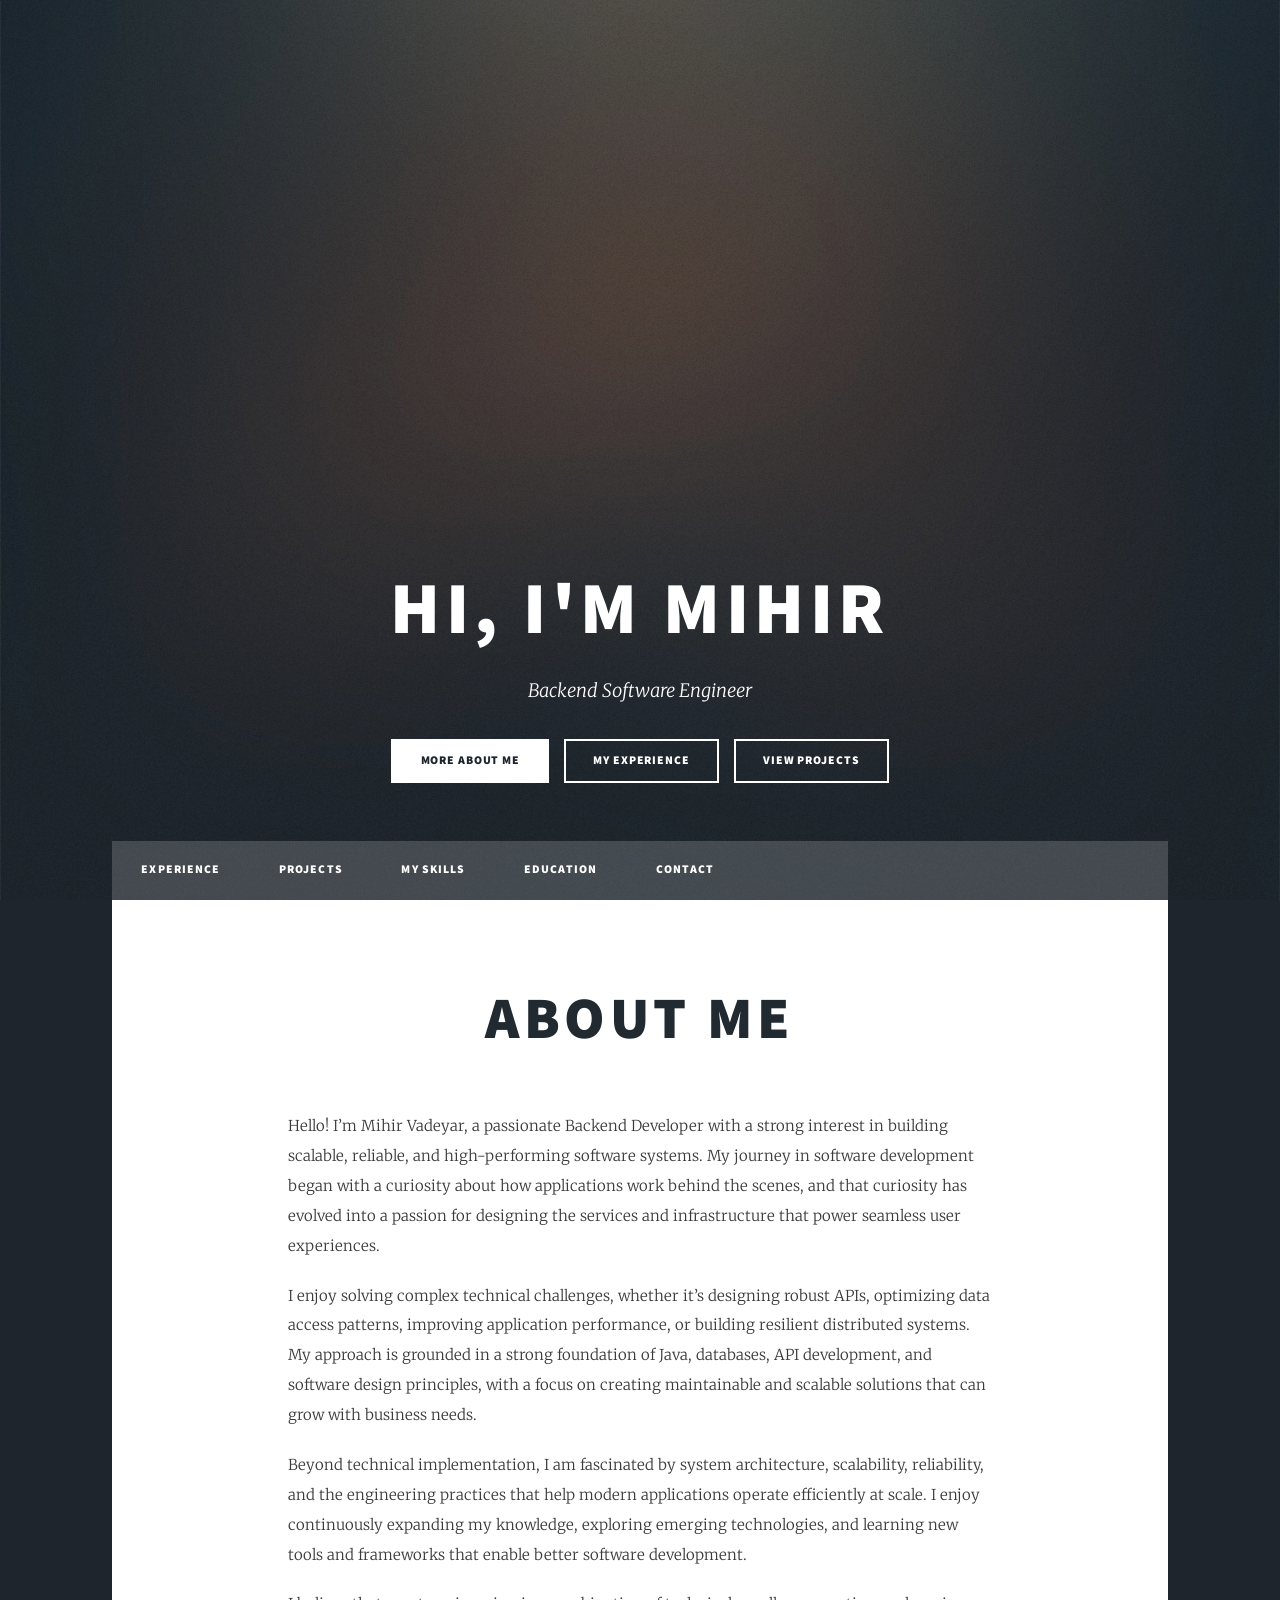
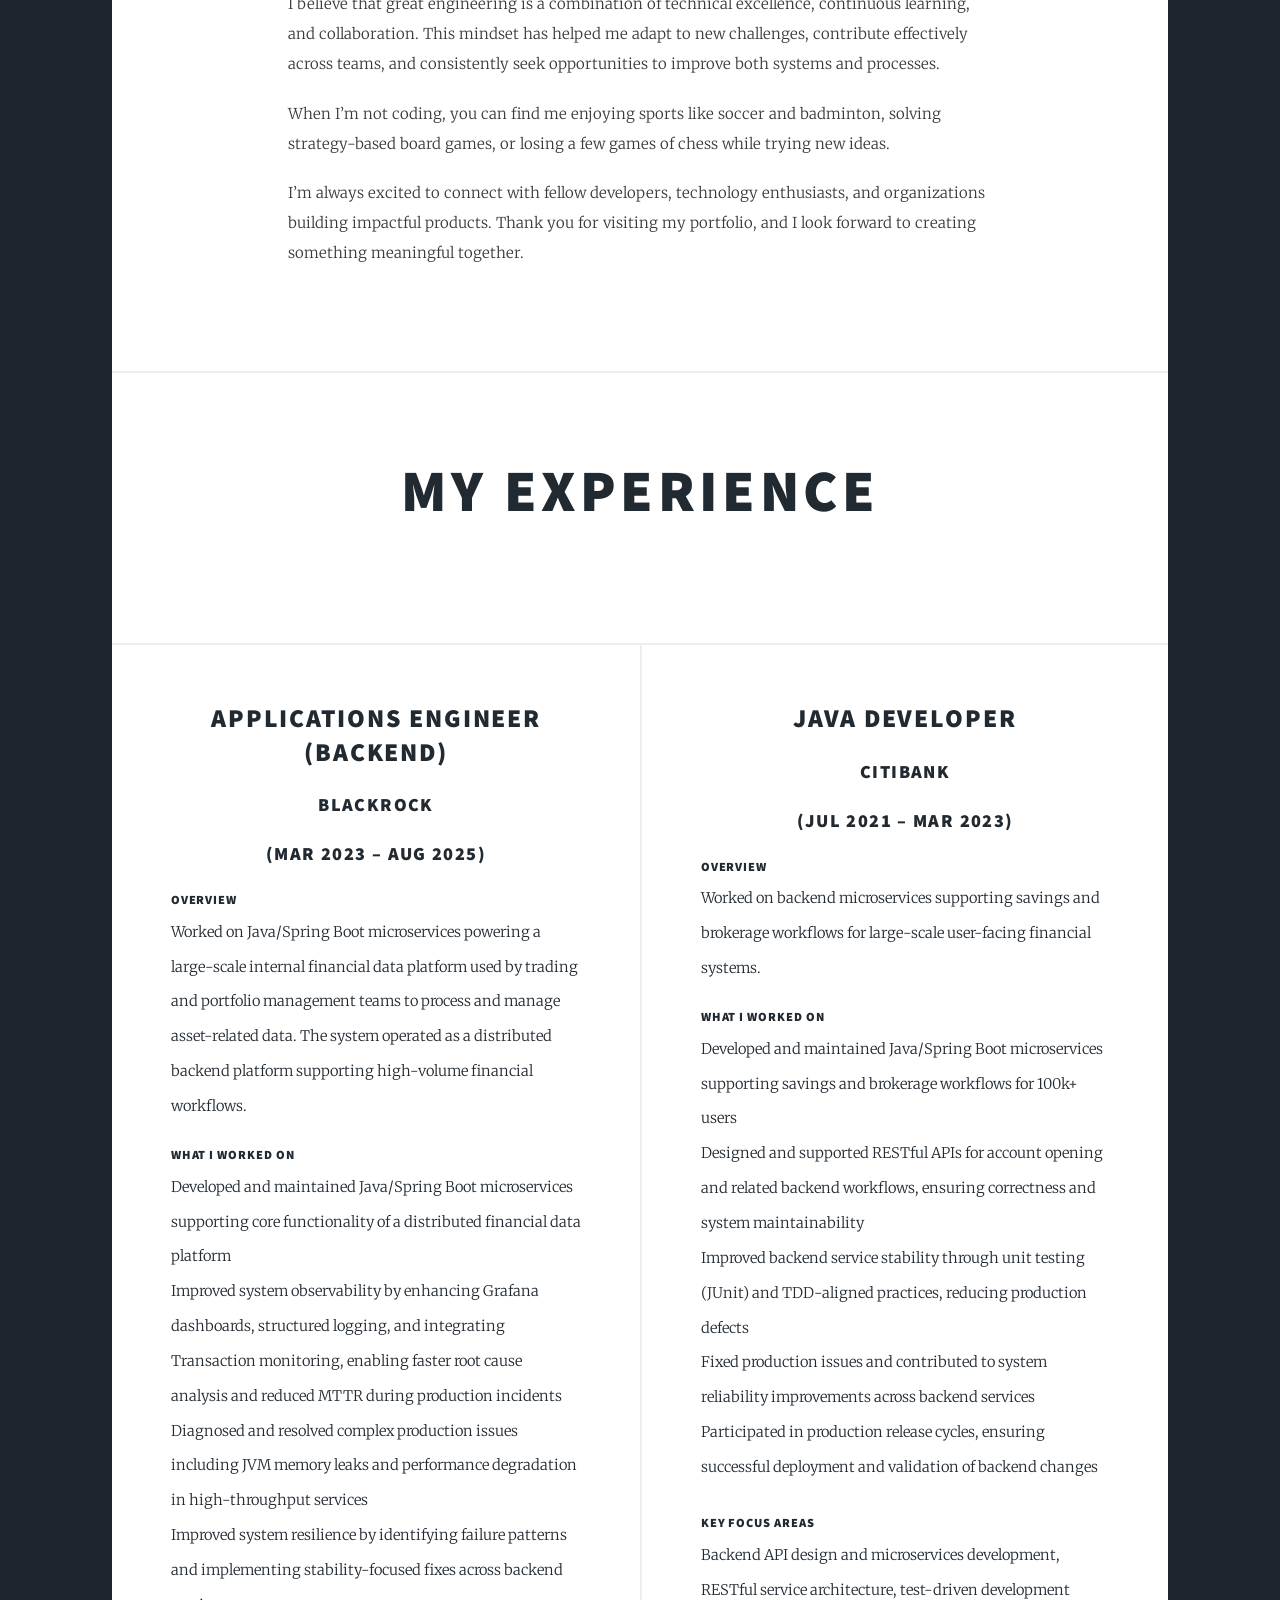
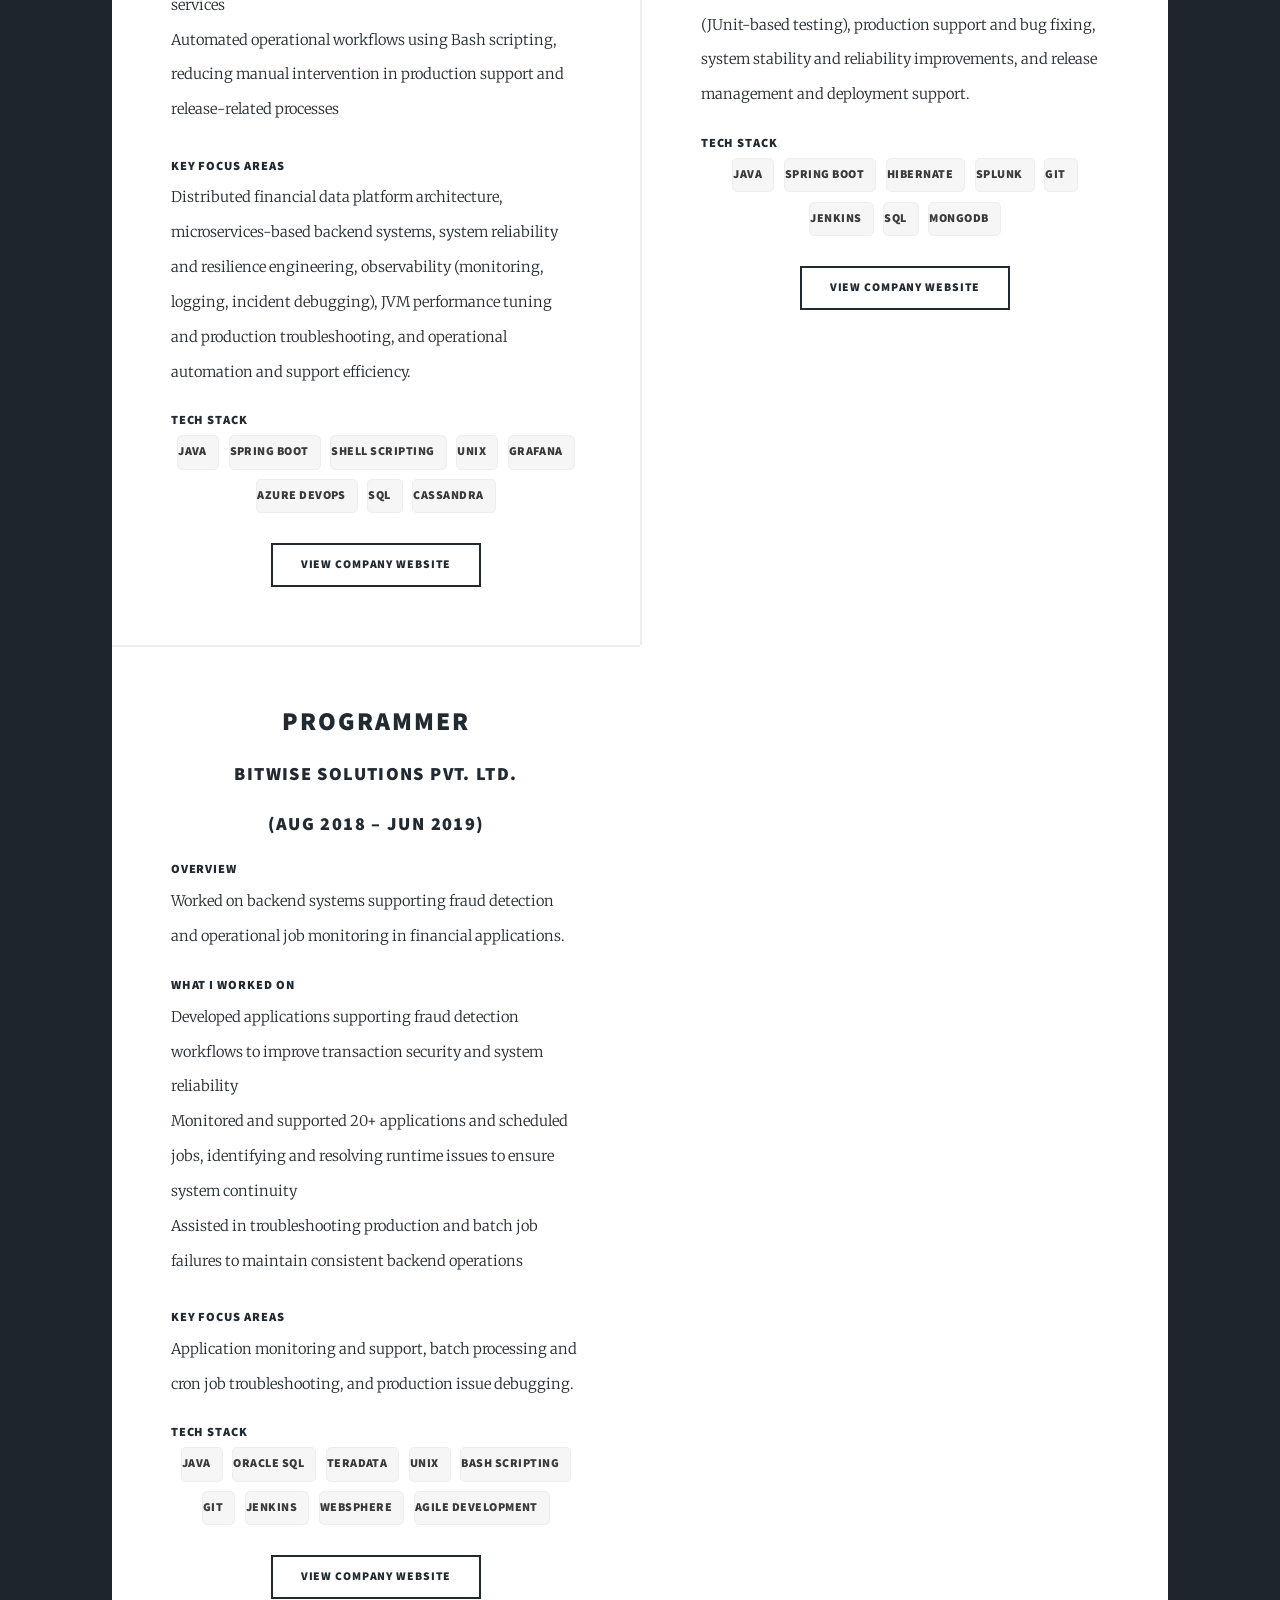
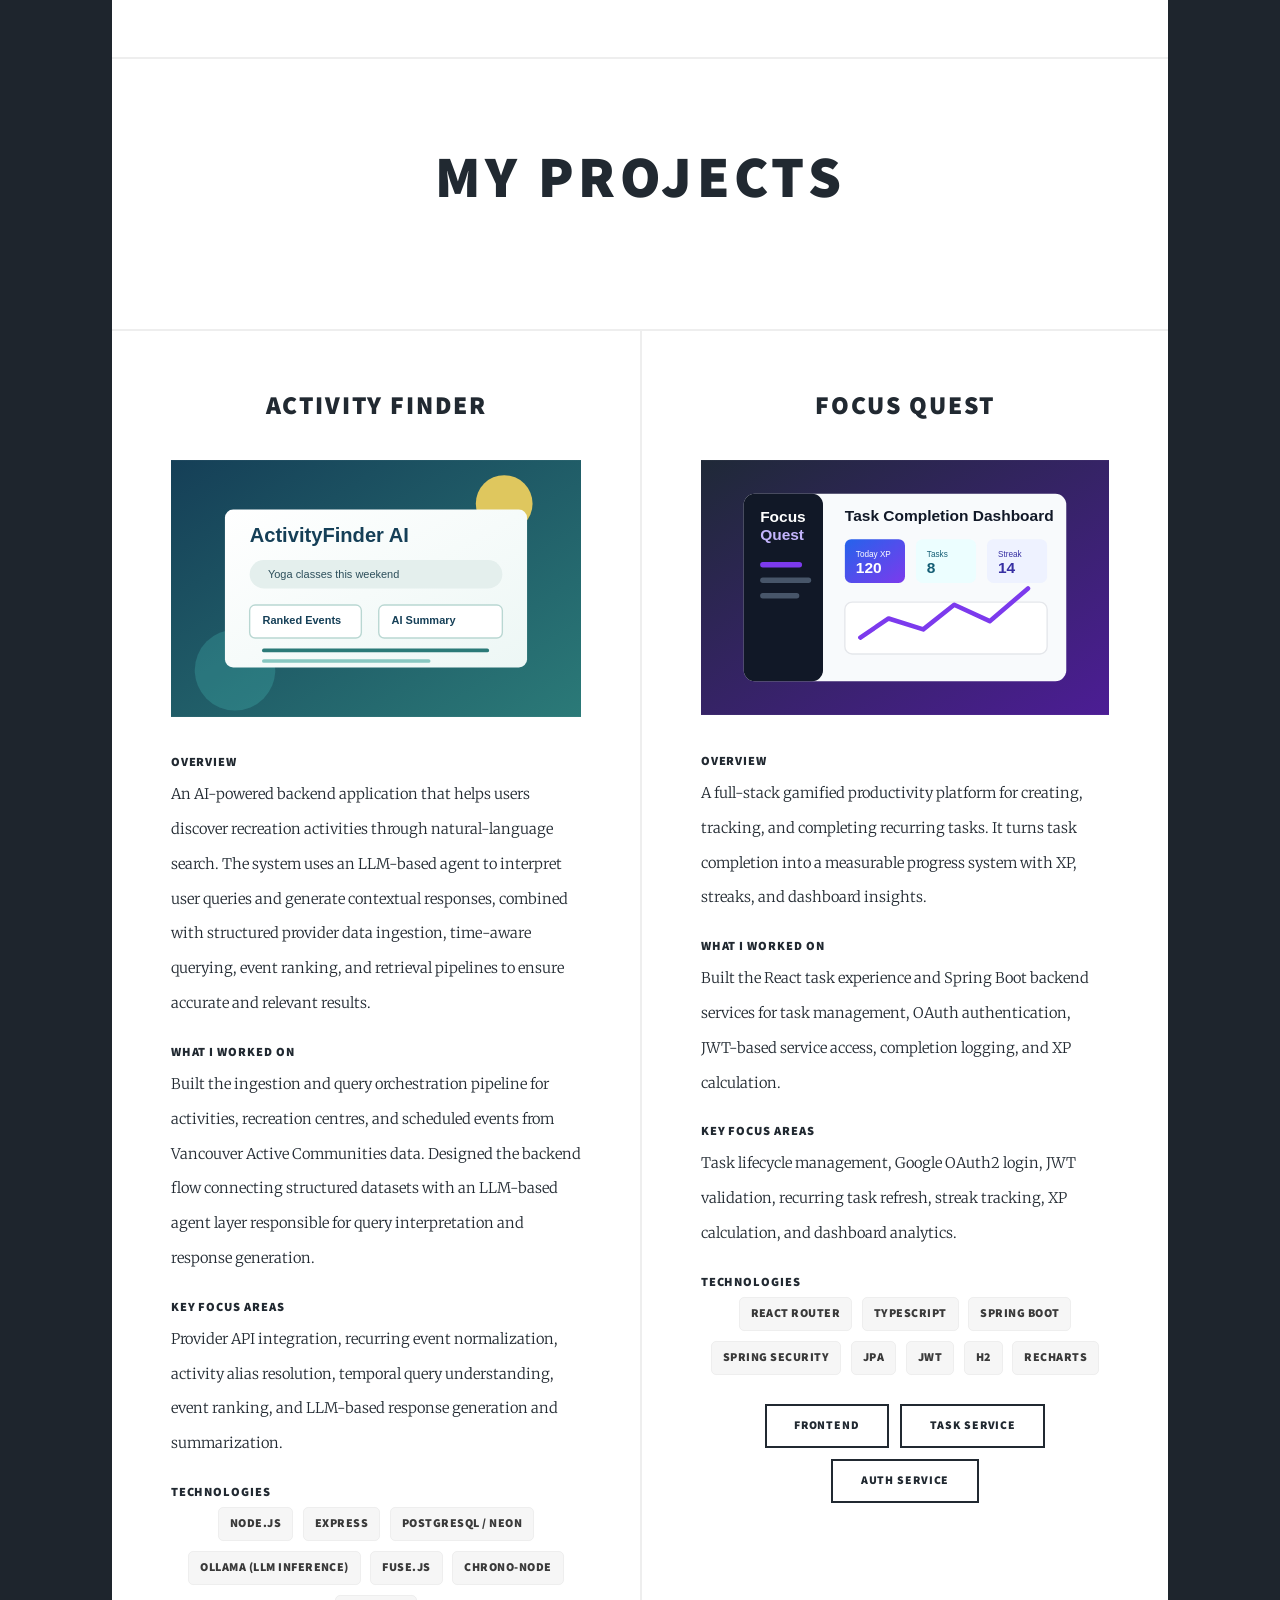
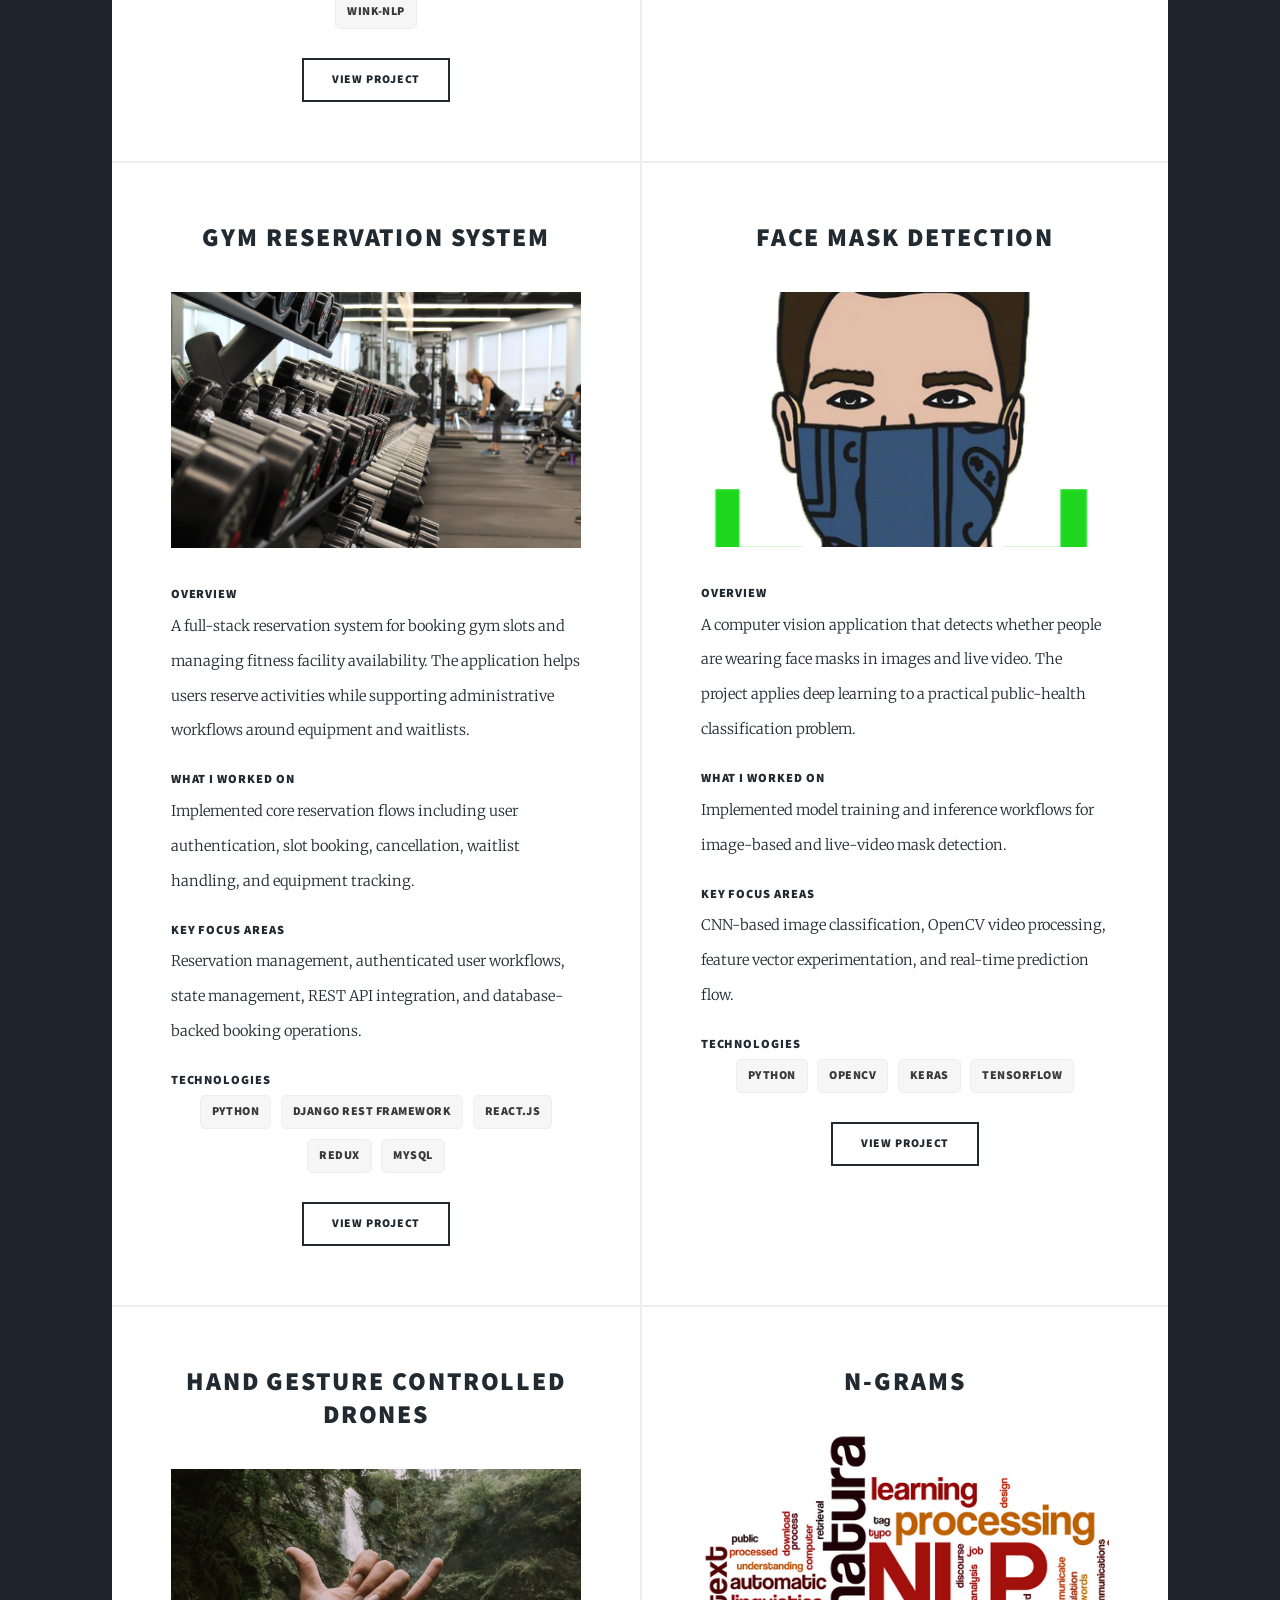
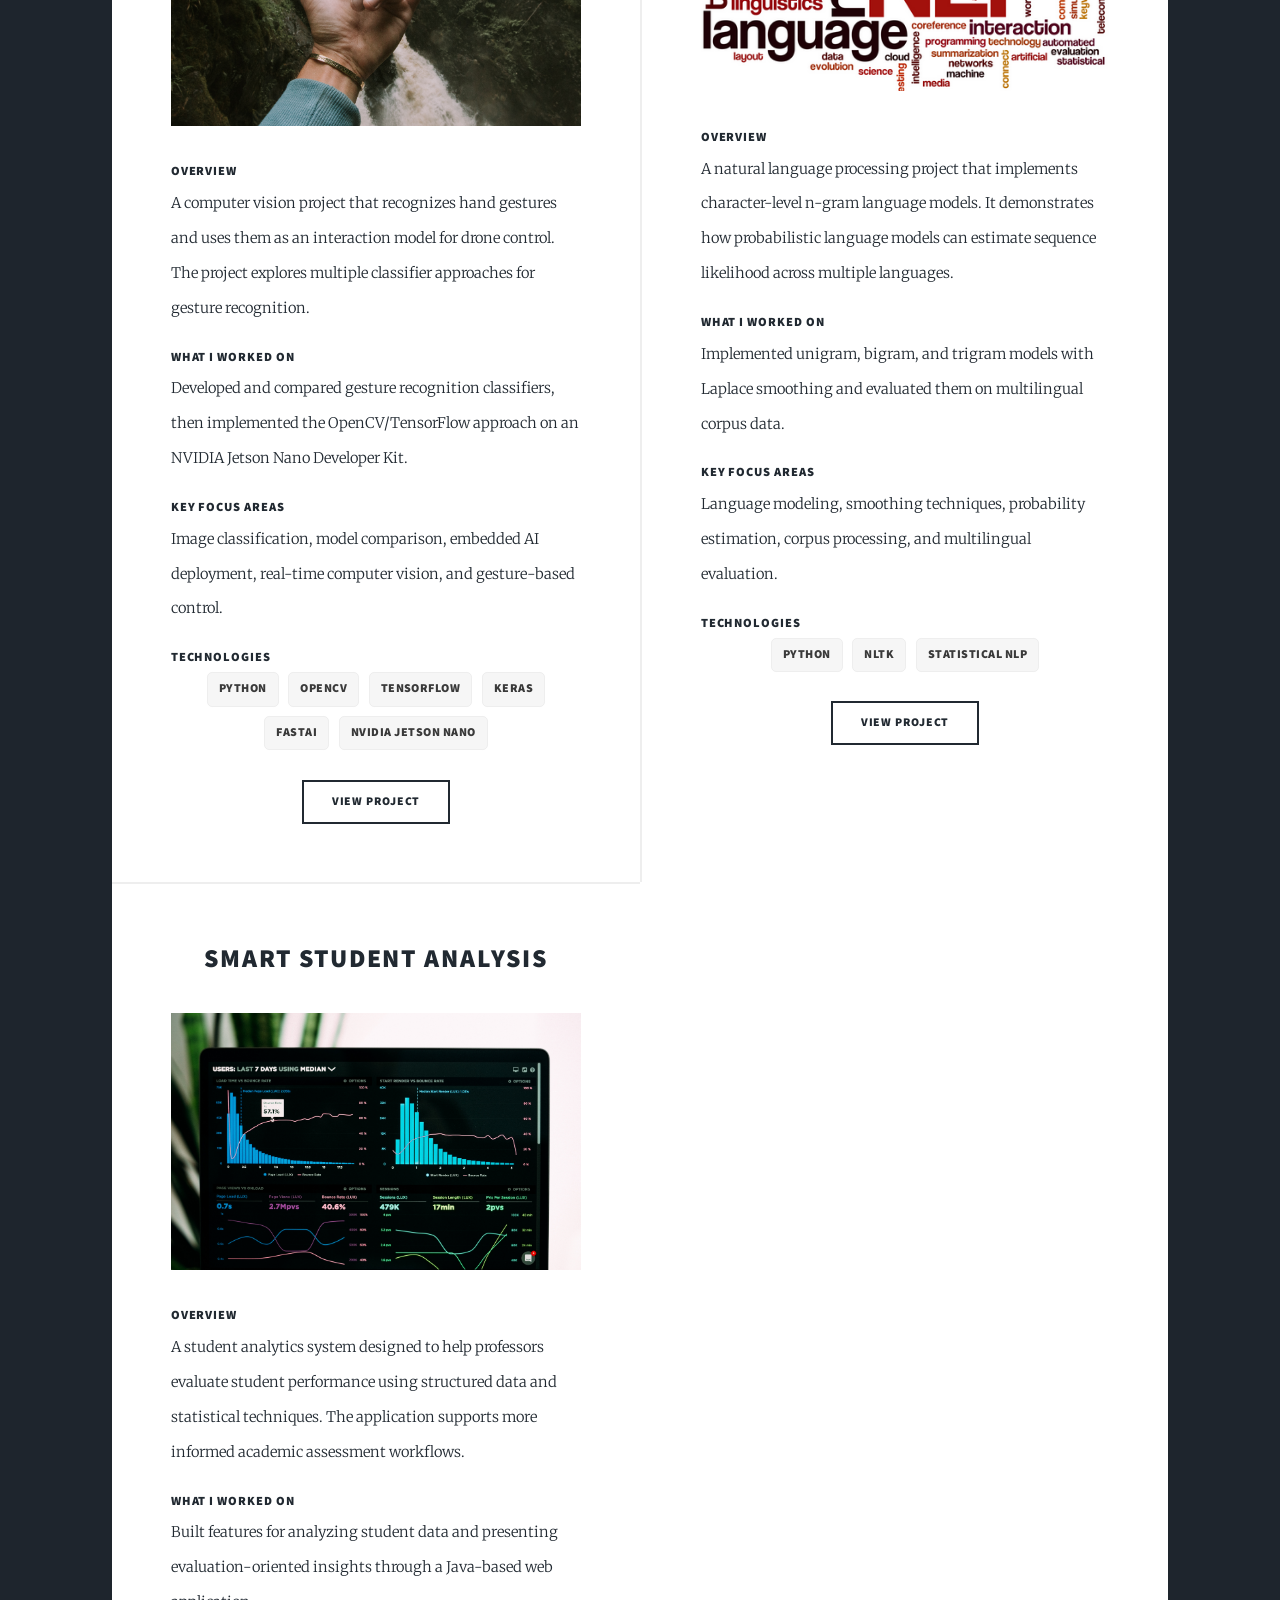
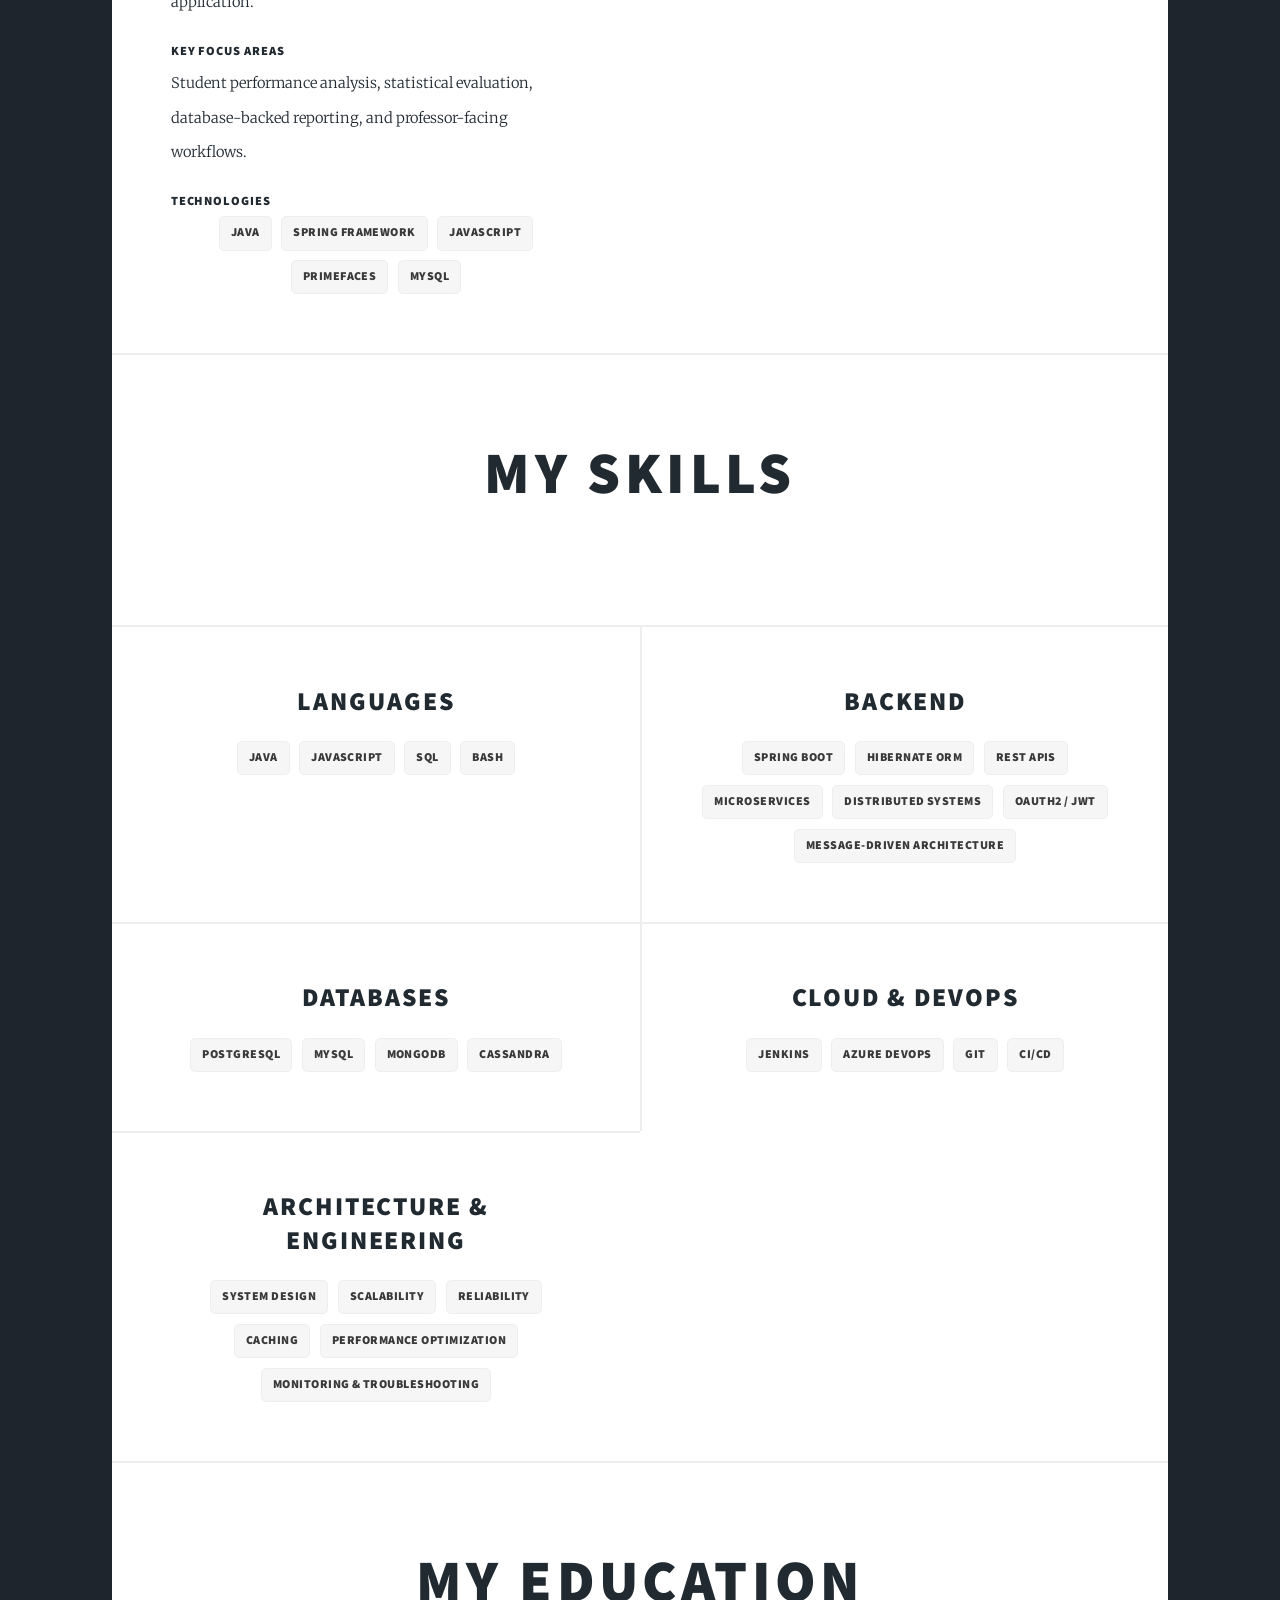
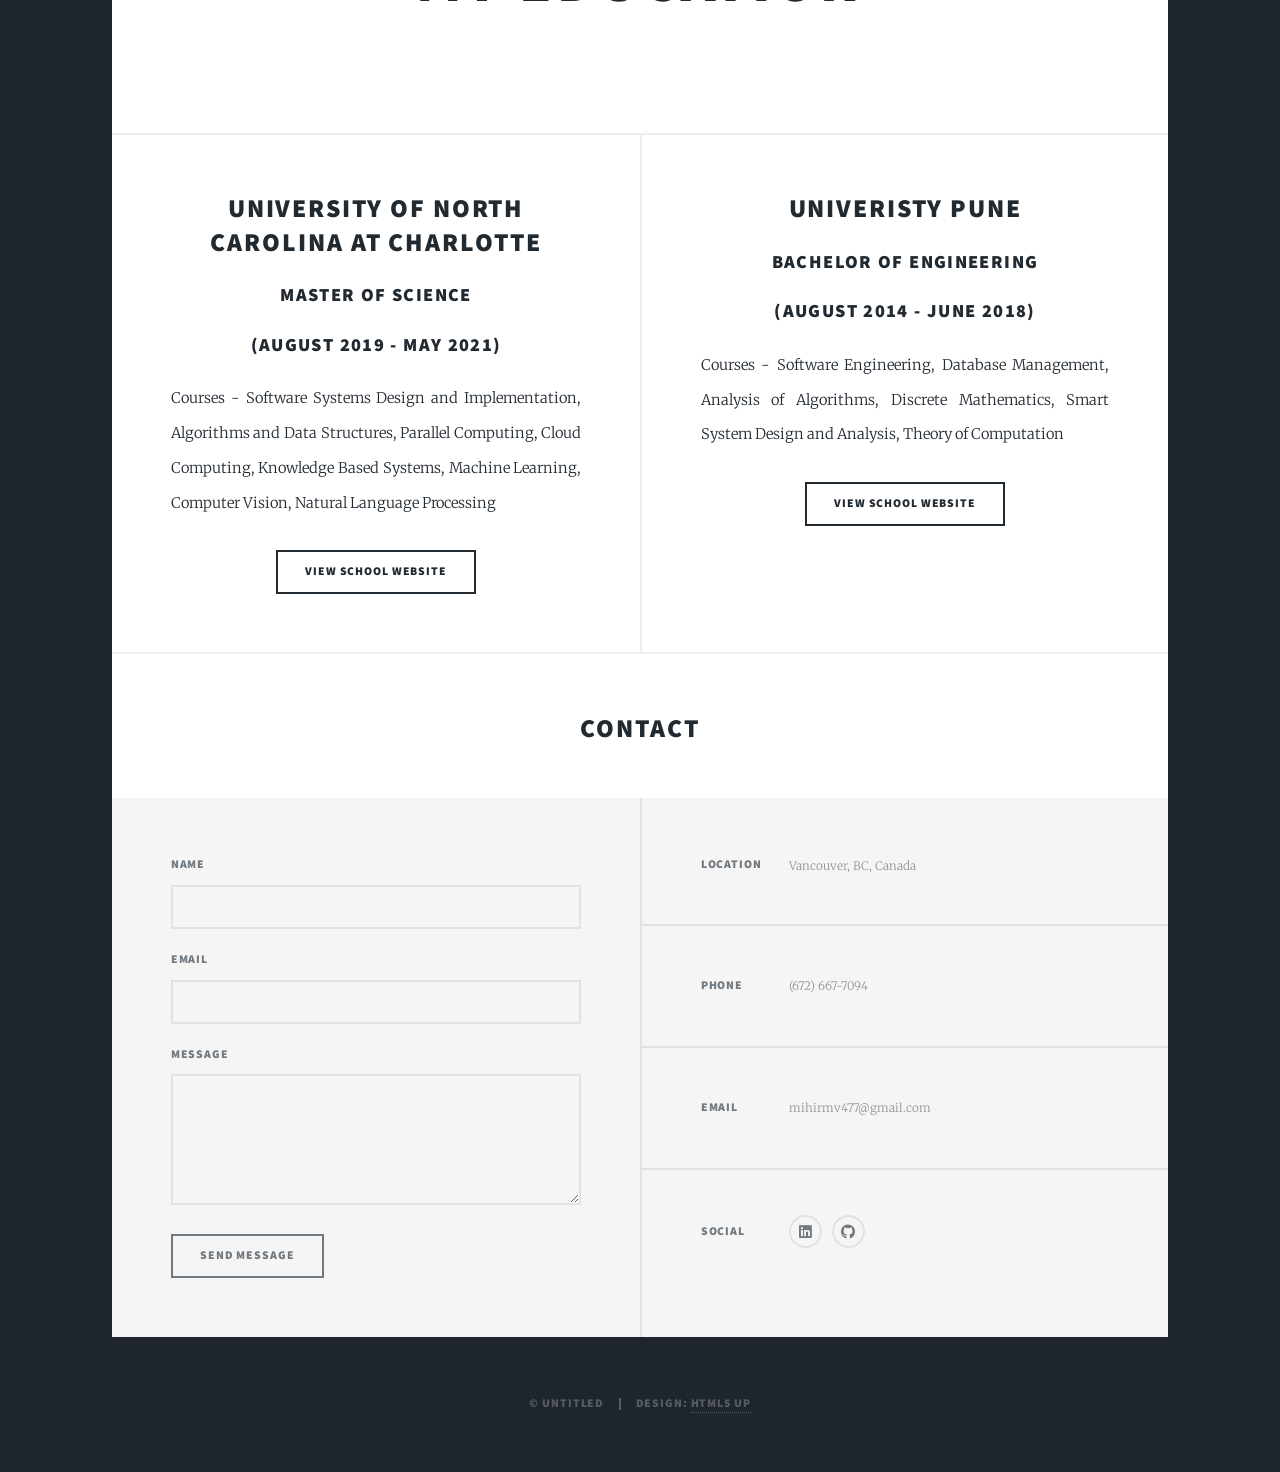
<file: index.html>
<!DOCTYPE HTML>
<!--
	Massively by HTML5 UP
	html5up.net | @ajlkn
	Free for personal and commercial use under the CCA 3.0 license (html5up.net/license)
-->
<html>
	<head>
		<title>Mihir Vadeyar Portfolio</title>
		<meta charset="utf-8" />
		<meta name="viewport" content="width=device-width, initial-scale=1, user-scalable=no" />
		<link rel="stylesheet" href="assets/css/main.css" />
		<noscript><link rel="stylesheet" href="assets/css/noscript.css" /></noscript>
		</head>
		<body class="is-preload">
		<!-- Wrapper -->
			<div id="wrapper">
				<!-- Intro -->
				<article id="intro">
					<header>
						<h1>Hi, I'm Mihir</h1>
						<p>Backend Software Engineer</p>
					</header>
					<ul class="actions">
						<li><a href="#main" class="button primary">More about me</a></li>
						<li><a href="#experience" class="button">My experience</a></li>
						<li><a href="#projects" class="button">View projects</a></li>
					</ul>
				</article>
					<!-- Nav -->
					<nav id="nav">
						<ul class="links">
							<li><a href="#experience">Experience</a></li>
							<li><a href="#projects">Projects</a></li>
							<li><a href="#skills">My Skills</a></li>
							<li><a href="#education">Education</a></li>
							<li><a href="#contact">Contact</a></li>
						</ul>
					</nav>
					<div id="main">
						<!-- Featured Post (About me) -->
						<article class="post featured">
							<header class="major">
						
								<h2><a>About me</a></h2>
							</header>

							<div class="featured-bio">
								<p>Hello! I&rsquo;m Mihir Vadeyar, a passionate Backend Developer with a strong interest in building scalable, reliable, and high-performing software systems. My journey in software development began with a curiosity about how applications work behind the scenes, and that curiosity has evolved into a passion for designing the services and infrastructure that power seamless user experiences.</p>

								<p>I enjoy solving complex technical challenges, whether it&rsquo;s designing robust APIs, optimizing data access patterns, improving application performance, or building resilient distributed systems. My approach is grounded in a strong foundation of Java, databases, API development, and software design principles, with a focus on creating maintainable and scalable solutions that can grow with business needs.</p>

								<p>Beyond technical implementation, I am fascinated by system architecture, scalability, reliability, and the engineering practices that help modern applications operate efficiently at scale. I enjoy continuously expanding my knowledge, exploring emerging technologies, and learning new tools and frameworks that enable better software development.</p>

								<p>I believe that great engineering is a combination of technical excellence, continuous learning, and collaboration. This mindset has helped me adapt to new challenges, contribute effectively across teams, and consistently seek opportunities to improve both systems and processes.</p>

								<p>When I&rsquo;m not coding, you can find me enjoying sports like soccer and badminton, solving strategy-based board games, or losing a few games of chess while trying new ideas.</p>

								<p>I&rsquo;m always excited to connect with fellow developers, technology enthusiasts, and organizations building impactful products. Thank you for visiting my portfolio, and I look forward to creating something meaningful together.</p>
							</div>


						</article>

						<article class="post title">
								<header class="major">
                                    
									<h2>My Experience
									</h2>
                                    
								</header>
                                
							</article>
                            
							<section class="posts" id="experience">
								<article>
									<header>
										<h2>Applications Engineer (Backend)</h2>
										<h3>BlackRock</h3>
										<h3>(Mar 2023 – Aug 2025)</h3>
									</header>
									<div class="project-details">
										<h3>Overview</h3>
										<p>Worked on Java/Spring Boot microservices powering a large-scale internal financial data platform used by trading and portfolio management teams to process and manage asset-related data. The system operated as a distributed backend platform supporting high-volume financial workflows.</p>

										<h3>What I worked on</h3>
										<ul>
											<li>Developed and maintained Java/Spring Boot microservices supporting core functionality of a distributed financial data platform</li>
											<li>Improved system observability by enhancing Grafana dashboards, structured logging, and integrating Transaction monitoring, enabling faster root cause analysis and reduced MTTR during production incidents</li>
											<li>Diagnosed and resolved complex production issues including JVM memory leaks and performance degradation in high-throughput services</li>
											<li>Improved system resilience by identifying failure patterns and implementing stability-focused fixes across backend services</li>
											<li>Automated operational workflows using Bash scripting, reducing manual intervention in production support and release-related processes</li>
										</ul>

										<h3>Key focus areas</h3>
										<p>Distributed financial data platform architecture, microservices-based backend systems, system reliability and resilience engineering, observability (monitoring, logging, incident debugging), JVM performance tuning and production troubleshooting, and operational automation and support efficiency.</p>

										<h3>Tech Stack</h3>
										<ul class="skill-list">
											<li>Java</li>
											<li>Spring Boot</li>
											<li>Shell Scripting</li>
											<li>Unix</li>
											<li>Grafana</li>
											<li>Azure DevOps</li>
											<li>SQL</li>
											<li>Cassandra</li>
										</ul>
									</div>
									<ul class="actions special">
										<li><a href="https://www.blackrock.com/us/individual" class="button">View Company Website</a></li>
									</ul>
								</article>

								<article>
									<header>
										<h2>Java Developer</h2>
										<h3>Citibank</h3>
										<h3>(Jul 2021 – Mar 2023)</h3>
									</header>
									<div class="project-details">
										<h3>Overview</h3>
										<p>Worked on backend microservices supporting savings and brokerage workflows for large-scale user-facing financial systems.</p>

										<h3>What I worked on</h3>
										<ul>
											<li>Developed and maintained Java/Spring Boot microservices supporting savings and brokerage workflows for 100k+ users</li>
											<li>Designed and supported RESTful APIs for account opening and related backend workflows, ensuring correctness and system maintainability</li>
											<li>Improved backend service stability through unit testing (JUnit) and TDD-aligned practices, reducing production defects</li>
											<li>Fixed production issues and contributed to system reliability improvements across backend services</li>
											<li>Participated in production release cycles, ensuring successful deployment and validation of backend changes</li>
										</ul>

										<h3>Key focus areas</h3>
										<p>Backend API design and microservices development, RESTful service architecture, test-driven development (JUnit-based testing), production support and bug fixing, system stability and reliability improvements, and release management and deployment support.</p>

										<h3>Tech Stack</h3>
										<ul class="skill-list">
											<li>Java</li>
											<li>Spring Boot</li>
											<li>Hibernate</li>
											<li>Splunk</li>
											<li>Git</li>
											<li>Jenkins</li>
											<li>SQL</li>
											<li>MongoDB</li>
										</ul>
									</div>
									<ul class="actions special">
										<li><a href="https://www.citi.com/" class="button">View Company Website</a></li>
									</ul>
								</article>

								<article>
									<header>
										<h2>Programmer</h2>
										<h3>Bitwise Solutions Pvt. Ltd.</h3>
										<h3>(Aug 2018 – Jun 2019)</h3>
									</header>
									<div class="project-details">
										<h3>Overview</h3>
										<p>Worked on backend systems supporting fraud detection and operational job monitoring in financial applications.</p>

										<h3>What I worked on</h3>
										<ul>
											<li>Developed applications supporting fraud detection workflows to improve transaction security and system reliability</li>
											<li>Monitored and supported 20+ applications and scheduled jobs, identifying and resolving runtime issues to ensure system continuity</li>
											<li>Assisted in troubleshooting production and batch job failures to maintain consistent backend operations</li>
										</ul>

										<h3>Key focus areas</h3>
										<p>Application monitoring and support, batch processing and cron job troubleshooting, and production issue debugging.</p>

										<h3>Tech Stack</h3>
										<ul class="skill-list">
											<li>Java</li>
											<li>Oracle SQL</li>
											<li>Teradata</li>
											<li>Unix</li>
											<li>Bash Scripting</li>
											<li>Git</li>
											<li>Jenkins</li>
											<li>Websphere</li>
											<li>Agile Development</li>
										</ul>
									</div>
									<ul class="actions special">
										<li><a href="https://www.bitwiseglobal.com/" class="button">View Company Website</a></li>
									</ul>
								</article>
							</section>

							<article class="post title">
								<header class="major">
									
									<h2>My Projects
									</h2>
									
								</header>
								
							</article>
							
						<!-- Posts -->
							<section class="posts" id="projects">
								<article>
									<header>

										<h2>Activity Finder</h2>
									</header>
									<a class="image fit"><img src="images/activity-finder.svg" alt="Activity Finder project thumbnail" /></a>
									<div class="project-details">
										<h3>Overview</h3>
										<p>
										An AI-powered backend application that helps users discover recreation activities through natural-language search. The system uses an LLM-based agent to interpret user queries and generate contextual responses, combined with structured provider data ingestion, time-aware querying, event ranking, and retrieval pipelines to ensure accurate and relevant results.
										</p>

										<h3>What I worked on</h3>
										<p>
										Built the ingestion and query orchestration pipeline for activities, recreation centres, and scheduled events from Vancouver Active Communities data. Designed the backend flow connecting structured datasets with an LLM-based agent layer responsible for query interpretation and response generation.
										</p>

										<h3>Key focus areas</h3>
										<p>
										Provider API integration, recurring event normalization, activity alias resolution, temporal query understanding, event ranking, and LLM-based response generation and summarization.
										</p>

										<h3>Technologies</h3>
										<ul class="skill-list">
										<li>Node.js</li>
										<li>Express</li>
										<li>PostgreSQL / Neon</li>
										<li>Ollama (LLM inference)</li>
										<li>Fuse.js</li>
										<li>chrono-node</li>
										<li>wink-nlp</li>
										</ul>
									</ul>
									</div>
									<ul class="actions special">
										<li><a href="https://github.com/mihirvadeyar/activityfinder-backend" class="button">View Project</a></li>
									</ul>
								</article>
								<article>
									<header>

										<h2>Focus Quest</h2>
									</header>
									<a class="image fit"><img src="images/focus-quest.svg" alt="Focus Quest project thumbnail" /></a>
									<div class="project-details">
										<h3>Overview</h3>
										<p>A full-stack gamified productivity platform for creating, tracking, and completing recurring tasks. It turns task completion into a measurable progress system with XP, streaks, and dashboard insights.</p>
										<h3>What I worked on</h3>
										<p>Built the React task experience and Spring Boot backend services for task management, OAuth authentication, JWT-based service access, completion logging, and XP calculation.</p>
										<h3>Key focus areas</h3>
										<p>Task lifecycle management, Google OAuth2 login, JWT validation, recurring task refresh, streak tracking, XP calculation, and dashboard analytics.</p>
									<h3>Technologies</h3>
									<ul class="skill-list">
										<li>React Router</li>
										<li>TypeScript</li>
										<li>Spring Boot</li>
										<li>Spring Security</li>
										<li>JPA</li>
										<li>JWT</li>
										<li>H2</li>
										<li>Recharts</li>
									</ul>
									</div>
									<ul class="actions special">
										<li><a href="https://github.com/mihirvadeyar/focusquest-frontend-vite" class="button">Frontend</a></li>
										<li><a href="https://github.com/mihirvadeyar/focusquest-taskservice" class="button">Task Service</a></li>
										<li><a href="https://github.com/mihirvadeyar/focusquest-authservice" class="button">Auth Service</a></li>
									</ul>
								</article>
								<article>
									<header>

										<h2>Gym Reservation System</h2>
									</header>
									<a class="image fit"><img src="images/Gym_Reservation_System.jpg" alt="" /></a>
									<div class="project-details">
										<h3>Overview</h3>
										<p>A full-stack reservation system for booking gym slots and managing fitness facility availability. The application helps users reserve activities while supporting administrative workflows around equipment and waitlists.</p>
										<h3>What I worked on</h3>
										<p>Implemented core reservation flows including user authentication, slot booking, cancellation, waitlist handling, and equipment tracking.</p>
										<h3>Key focus areas</h3>
										<p>Reservation management, authenticated user workflows, state management, REST API integration, and database-backed booking operations.</p>
									<h3>Technologies</h3>
									<ul class="skill-list">
										<li>Python</li>
										<li>Django REST Framework</li>
										<li>React.js</li>
										<li>Redux</li>
										<li>MySQL</li>
									</ul>
									</div>
									<ul class="actions special">
										<li><a href="https://github.com/mihirvadeyar/Gym" class="button">View Project</a></li>
									</ul>
								</article>
								<article>
									<header>

										<h2>Face Mask Detection</h2>
									</header>
									<a class="image fit"><img src="images/Face_Mask_Detection.PNG" alt="" /></a>
									<div class="project-details">
										<h3>Overview</h3>
										<p>A computer vision application that detects whether people are wearing face masks in images and live video. The project applies deep learning to a practical public-health classification problem.</p>
										<h3>What I worked on</h3>
										<p>Implemented model training and inference workflows for image-based and live-video mask detection.</p>
										<h3>Key focus areas</h3>
										<p>CNN-based image classification, OpenCV video processing, feature vector experimentation, and real-time prediction flow.</p>
									<h3>Technologies</h3>
									<ul class="skill-list">
										<li>Python</li>
										<li>OpenCV</li>
										<li>Keras</li>
										<li>TensorFlow</li>
									</ul>
									</div>
									<ul class="actions special">
										<li><a href="https://github.com/shubhamgandhi6396/ITCS-6156-Machine-Learning-Project-Group-11" class="button">View Project</a></li>
									</ul>
								</article>
								<article>
									<header>

										<h2>Hand Gesture Controlled Drones
										</h2>
									</header>
									<a class="image fit"><img src="images/Hand_Gesture.jpg" alt="" /></a>
									<div class="project-details">
										<h3>Overview</h3>
										<p>A computer vision project that recognizes hand gestures and uses them as an interaction model for drone control. The project explores multiple classifier approaches for gesture recognition.</p>
										<h3>What I worked on</h3>
										<p>Developed and compared gesture recognition classifiers, then implemented the OpenCV/TensorFlow approach on an NVIDIA Jetson Nano Developer Kit.</p>
										<h3>Key focus areas</h3>
										<p>Image classification, model comparison, embedded AI deployment, real-time computer vision, and gesture-based control.</p>
									<h3>Technologies</h3>
									<ul class="skill-list">
										<li>Python</li>
										<li>OpenCV</li>
										<li>TensorFlow</li>
										<li>Keras</li>
										<li>Fastai</li>
										<li>NVIDIA Jetson Nano</li>
									</ul>
									</div>
									<ul class="actions special">
										<li><a href="https://github.com/shubhamgandhi6396/Hand-Signal-recognition-using-Jetson-Nano-Developer-Kit" class="button">View Project</a></li>
									</ul>
								</article>
								<article>
									<header>

										<h2>N-Grams
										</h2>
									</header>
									<a class="image fit"><img src="images/n-grams.PNG" alt="" /></a>
									<div class="project-details">
										<h3>Overview</h3>
										<p>A natural language processing project that implements character-level n-gram language models. It demonstrates how probabilistic language models can estimate sequence likelihood across multiple languages.</p>
										<h3>What I worked on</h3>
										<p>Implemented unigram, bigram, and trigram models with Laplace smoothing and evaluated them on multilingual corpus data.</p>
										<h3>Key focus areas</h3>
										<p>Language modeling, smoothing techniques, probability estimation, corpus processing, and multilingual evaluation.</p>
									<h3>Technologies</h3>
									<ul class="skill-list">
										<li>Python</li>
										<li>NLTK</li>
										<li>statistical NLP</li>
									</ul>
									</div>
									<ul class="actions special">
										<li><a href="https://github.com/mihirvadeyar/N-grams" class="button">View Project</a></li>
									</ul>
								</article>
								<article>
									<header>

										<h2>Smart Student Analysis</h2>
									</header>
									<a class="image fit"><img src="images/Smart_Student_Analysis.jpg" alt="" /></a>
									<div class="project-details">
										<h3>Overview</h3>
										<p>A student analytics system designed to help professors evaluate student performance using structured data and statistical techniques. The application supports more informed academic assessment workflows.</p>
										<h3>What I worked on</h3>
										<p>Built features for analyzing student data and presenting evaluation-oriented insights through a Java-based web application.</p>
										<h3>Key focus areas</h3>
										<p>Student performance analysis, statistical evaluation, database-backed reporting, and professor-facing workflows.</p>
<h3>Technologies</h3>
									<ul class="skill-list">
										<li>Java</li>
										<li>Spring Framework</li>
										<li>JavaScript</li>
										<li>PrimeFaces</li>
										<li>MySQL</li>
									</ul>
									</div>

								</article>
							</section>
							
							<article class="post title">
								<header class="major">
											
									<h2 > My Skills</h2>

								</header>
							</article>
							
							<section class="posts" id="skills">
								<article>
									<header>

										<h2>Languages</h2>


									</header>


									<ul class="skill-list">
										<li>Java</li>
										<li>JavaScript</li>
										<li>SQL</li>
										<li>Bash</li>
									</ul>
								</article>

								<article>
									<header>

										<h2>Backend</h2>

									</header>


									<ul class="skill-list">
										<li>Spring Boot</li>
										<li>Hibernate ORM</li>
										<li>REST APIs</li>
										<li>Microservices</li>
										<li>Distributed Systems</li>
										<li>OAuth2 / JWT</li>
										<li>Message-Driven Architecture</li>
									</ul>
								</article>

								<article>
									<header>

										<h2>Databases</h2>

									</header>


									<ul class="skill-list">
										<li>PostgreSQL</li>
										<li>MySQL</li>
										<li>MongoDB</li>
										<li>Cassandra</li>
									</ul>
								</article>

								<article>
									<header>

										<h2>Cloud &amp; DevOps</h2>

									</header>


									<ul class="skill-list">
										<li>Jenkins</li>
										<li>Azure DevOps</li>
										<li>Git</li>
										<li>CI/CD</li>
									</ul>
								</article>

								<article>
									<header>

										<h2>Architecture &amp; Engineering</h2>

									</header>


									<ul class="skill-list">
										<li>System Design</li>
										<li>Scalability</li>
										<li>Reliability</li>
										<li>Caching</li>
										<li>Performance Optimization</li>
										<li>Monitoring &amp; Troubleshooting</li>
									</ul>
								</article>
							</section>





							<article class="post title">
								<header class="major">
									
									<h2>My Education
									</h2>
									
								</header>
								
							</article>
							
						<!-- Posts -->
							<section class="posts" id="education">
								<article >
									<header>
										
										<h2>University of North Carolina at charlotte</h2>
										<h3>Master of Science</h3>
										<h3> (August 2019 - May 2021) </h3>
										
									</header>
									<p>Courses - Software Systems Design and Implementation, Algorithms and Data Structures, Parallel Computing, Cloud Computing,
									 Knowledge Based Systems, Machine Learning, Computer Vision, Natural Language Processing
									</p>
									<ul class="actions special">
										<li><a href="https://www.uncc.edu/" class="button">View School Website</a></li>
									</ul>
								</article>

								<article>
									<header>
										
										<h2>Univeristy Pune</h2>
										<h3>Bachelor of Engineering </h3>
										<h3> (August 2014 - June 2018) </h3>
									</header>
									<p>Courses - Software Engineering, Database Management, Analysis of Algorithms, Discrete Mathematics, Smart System Design and Analysis, 
									Theory of Computation
									</p>
									<ul class="actions special">
										
										<li><a href="http://www.unipune.ac.in/" class="button">View School Website</a></li>
									</ul>
								</article>
							</section>
						

						<!-- Footer -->
							<footer>
								<!--<div class="pagination">
									<a href="#" class="previous">Prev</a>
									<a href="#" class="page active">1</a>
									<a href="#" class="page">2</a>
									<a href="#" class="page">3</a>
									<span class="extra">&hellip;</span>
									<a href="#" class="page">8</a>
									<a href="#" class="page">9</a>
									<a href="#" class="page">10</a>
									<a href="#" class="next">Next</a>
								</div>-->
								<section id="contact">
									<h2>Contact</h2>
								</section>
							</footer>

					</div>

				<!-- Footer -->
					<footer id="footer">
						<section>
							<script src="assets/js/jquery.min.js"></script>
							<script type="text/javascript">var submitted=false;</script>
							<script type="text/javascript">

							function sendMessage () {
								form = document.getElementById("gform");
								
								form.submit();
								form.reset();
								form.prepend("Your Message Has Been Sent !!");
								form.buttonMessage.disabled = true;
								//form.reset()
								//return true;
								// btn1 = document.getElementById("buttonMessage");
								// btn2 = document.getElementById("buttonMessage2");
								// btn1.hide()
								// btn2.show()
								
							}
							</script>

							<form name="gform" id="gform" action="https://docs.google.com/forms/d/1g7BvOx6-bMh6ljmIKYpFyTNqh67mpMINHPhOrkFyMfI/formResponse" target="hidden_iframe" onsubmit="submitted=true;">
								<div class="fields">
									<div class="field">
										<label for="name">Name</label>
										<input type="text" name="entry.1068516457" id="entry.1068516457" />
									</div>
									<div class="field">
										<label for="email">Email</label>
										<input type="text" name="entry.614670300" id="entry.614670300" />
									</div>
									<div class="field">
										<label for="message">Message</label>
										<textarea name="entry.432799513" id="entry.432799513" rows="3"></textarea>
									</div>
								</div>
								<ul class="actions">
									
									<li><input type="button" name="buttonMessage" id="buttonMessage" value="Send Message"  onclick="sendMessage()" /></li>
								</ul>
							</form>
							<iframe name="hidden_iframe" id="hidden_iframe" style="display:none;" onload="if(submitted) {}"></iframe>

							
						</section>

						<section class="split contact">
							<section class="alt">
								<h3>Location</h3>
								<p>Vancouver, BC, Canada</p>
							</section>
							<section>
								<h3>Phone</h3>
								<p>(672) 667-7094</p>
							</section>
							<section>
								<h3>Email</h3>
								<p>mihirmv477@gmail.com</p>
							</section>
							<section>
								<h3>Social</h3>
								<ul class="icons alt">
									
									<li><a href="https://www.linkedin.com/in/mihir-vadeyar-959a12146" class="icon brands alt fa-linkedin"><span class="label">LinkedIn</span></a></li>
									<li><a href="https://github.com/mihirvadeyar/" class="icon brands alt fa-github"><span class="label">GitHub</span></a></li>
								</ul>
							</section>
						</section>
					</footer>

				<!-- Copyright -->
					<div id="copyright">
						<ul><li>&copy; Untitled</li><li>Design: <a href="https://html5up.net">HTML5 UP</a></li></ul>
					</div>

			</div>

		<!-- Scripts -->
			<script src="assets/js/jquery.min.js"></script>
			<script src="assets/js/jquery.scrollex.min.js"></script>
			<script src="assets/js/jquery.scrolly.min.js"></script>
			<script src="assets/js/browser.min.js"></script>
			<script src="assets/js/breakpoints.min.js"></script>
			<script src="assets/js/util.js"></script>
			<script src="assets/js/main.js"></script>

	</body>
	
</html>
</file>
<file: assets/css/main.css>
@import url(fontawesome-all.min.css);
@import url("https://fonts.googleapis.com/css?family=Merriweather:300,700,300italic,700italic|Source+Sans+Pro:900");

/*
	Massively by HTML5 UP
	html5up.net | @ajlkn
	Free for personal and commercial use under the CCA 3.0 license (html5up.net/license)
*/

html, body, div, span, applet, object,
iframe, h1, h2, h3, h4, h5, h6, p, blockquote,
pre, a, abbr, acronym, address, big, cite,
code, del, dfn, em, img, ins, kbd, q, s, samp,
small, strike, strong, sub, sup, tt, var, b,
u, i, center, dl, dt, dd, ol, ul, li, fieldset,
form, label, legend, table, caption, tbody,
tfoot, thead, tr, th, td, article, aside,
canvas, details, embed, figure, figcaption,
footer, header, hgroup, menu, nav, output, ruby,
section, summary, time, mark, audio, video {
	margin: 0;
	padding: 0;
	border: 0;
	font-size: 100%;
	font: inherit;
	vertical-align: baseline;}

article, aside, details, figcaption, figure,
footer, header, hgroup, menu, nav, section {
	display: block;}

body {
	line-height: 1;
}

ol, ul {
	list-style: none;
}

blockquote, q {
	quotes: none;
}

	blockquote:before, blockquote:after, q:before, q:after {
		content: '';
		content: none;
	}

table {
	border-collapse: collapse;
	border-spacing: 0;
}

body {
	-webkit-text-size-adjust: none;
}

mark {
	background-color: transparent;
	color: inherit;
}

input::-moz-focus-inner {
	border: 0;
	padding: 0;
}

input, select, textarea {
	-moz-appearance: none;
	-webkit-appearance: none;
	-ms-appearance: none;
	appearance: none;
}

/* Basic */

	@-ms-viewport {
		width: device-width;
	}

	body {
		-ms-overflow-style: scrollbar;
	}

	@media screen and (max-width: 480px) {

		html, body {
			min-width: 320px;
		}

	}

	html {
		box-sizing: border-box;
	}

	*, *:before, *:after {
		box-sizing: inherit;
	}

	body {
		background-color: #1e252d;
	}

		body.is-preload *, body.is-preload *:before, body.is-preload *:after {
			-moz-animation: none !important;
			-webkit-animation: none !important;
			-ms-animation: none !important;
			animation: none !important;
			-moz-transition: none !important;
			-webkit-transition: none !important;
			-ms-transition: none !important;
			transition: none !important;
		}

/* Type */

	html {
		font-size: 16pt;
	}

		@media screen and (max-width: 1680px) {

			html {
				font-size: 12pt;
			}

		}

		@media screen and (max-width: 1280px) {

			html {
				font-size: 11pt;
			}

		}

		@media screen and (max-width: 360px) {

			html {
				font-size: 10pt;
			}

		}

	body {
		color: #212931;
	}

	body, input, select, textarea {
		font-family: "Merriweather", Georgia, serif;
		font-weight: 300;
		font-size: 1rem;
		line-height: 2.375;
	}

	a {
		-moz-transition: color 0.2s ease-in-out, background-color 0.2s ease-in-out, border-color 0.2s ease-in-out, box-shadow 0.2s ease-in-out;
		-webkit-transition: color 0.2s ease-in-out, background-color 0.2s ease-in-out, border-color 0.2s ease-in-out, box-shadow 0.2s ease-in-out;
		-ms-transition: color 0.2s ease-in-out, background-color 0.2s ease-in-out, border-color 0.2s ease-in-out, box-shadow 0.2s ease-in-out;
		transition: color 0.2s ease-in-out, background-color 0.2s ease-in-out, border-color 0.2s ease-in-out, box-shadow 0.2s ease-in-out;
		border-bottom: dotted 1px;
		text-decoration: none;
	}

		a:hover {
			border-bottom-color: transparent;
		}

	strong, b {
		font-weight: 600;
	}

	em, i {
		font-style: italic;
	}

	p {
		text-align: justify;
		margin: 0 0 2rem 0;
	}

	h1, h2, h3, h4, h5, h6 {
		font-family: "Source Sans Pro", Helvetica, sans-serif;
		font-weight: 900;
		line-height: 1.5;
		letter-spacing: 0.075em;
		text-transform: uppercase;
		margin: 0 0 1rem 0;
	}

		h1 a, h2 a, h3 a, h4 a, h5 a, h6 a {
			border-bottom: 0;
			color: inherit;
			text-decoration: none;
		}

	h1 {
		font-size: 4rem;
		line-height: 1.1;
		margin: 0 0 2rem 0;
	}

	h2 {
		font-size: 1.75rem;
		line-height: 1.3;
		margin: 0 0 1.5rem 0;
	}

	h3 {
		font-size: 1.25rem;
		margin: 0 0 1.5rem 0;
	}

	h4 {
		font-size: 1rem;
	}

	h5 {
		font-size: 0.9rem;
	}

	h6 {
		font-size: 0.8rem;
	}

	sub {
		font-size: 0.8rem;
		position: relative;
		top: 0.5rem;
	}

	sup {
		font-size: 0.8rem;
		position: relative;
		top: -0.5rem;
	}

	blockquote {
		border-left: solid 4px;
		font-style: italic;
		margin: 0 0 2rem 0;
		padding: 0.5rem 0 0.5rem 2rem;
	}

	code {
		border: solid 2px;
		font-family: "Courier New", monospace;
		font-size: 0.9rem;
		margin: 0 0.25rem;
		padding: 0.25rem 0.65rem;
	}

	pre {
		-webkit-overflow-scrolling: touch;
		font-family: "Courier New", monospace;
		font-size: 0.9rem;
		margin: 0 0 2rem 0;
	}

		pre code {
			display: block;
			line-height: 1.75;
			padding: 1rem 1.5rem;
			overflow-x: auto;
		}

	hr {
		border: 0;
		border-bottom: solid 2px;
		margin: 3rem 0;
	}

		hr.major {
			margin: 5rem 0;
		}

	.align-left {
		text-align: left;
	}

	.align-center {
		text-align: center;
	}

	.align-right {
		text-align: right;
	}

	input, select, textarea {
		color: #212931;
	}

	a {
		color: #212931;
		border-bottom-color: rgba(33, 41, 49, 0.5);
	}

		a:hover {
			border-bottom-color: transparent;
			color: #18bfef !important;
		}

	strong, b {
		color: #212931;
	}

	h1, h2, h3, h4, h5, h6 {
		color: #212931;
	}

	blockquote {
		border-left-color: #eeeeee;
	}

	code {
		background: rgba(220, 220, 220, 0.25);
		border-color: #eeeeee;
	}

	hr {
		border-bottom-color: #eeeeee;
	}

/* Row */

	.row {
		display: flex;
		flex-wrap: wrap;
		box-sizing: border-box;
		align-items: stretch;
	}

		.row > * {
			box-sizing: border-box;
		}

		.row.gtr-uniform > * > :last-child {
			margin-bottom: 0;
		}

		.row.aln-left {
			justify-content: flex-start;
		}

		.row.aln-center {
			justify-content: center;
		}

		.row.aln-right {
			justify-content: flex-end;
		}

		.row.aln-top {
			align-items: flex-start;
		}

		.row.aln-middle {
			align-items: center;
		}

		.row.aln-bottom {
			align-items: flex-end;
		}

		.row > .imp {
			order: -1;
		}

		.row > .col-1 {
			width: 8.33333%;
		}

		.row > .off-1 {
			margin-left: 8.33333%;
		}

		.row > .col-2 {
			width: 16.66667%;
		}

		.row > .off-2 {
			margin-left: 16.66667%;
		}

		.row > .col-3 {
			width: 25%;
		}

		.row > .off-3 {
			margin-left: 25%;
		}

		.row > .col-4 {
			width: 33.33333%;
		}

		.row > .off-4 {
			margin-left: 33.33333%;
		}

		.row > .col-5 {
			width: 41.66667%;
		}

		.row > .off-5 {
			margin-left: 41.66667%;
		}

		.row > .col-6 {
			width: 50%;
		}

		.row > .off-6 {
			margin-left: 50%;
		}

		.row > .col-7 {
			width: 58.33333%;
		}

		.row > .off-7 {
			margin-left: 58.33333%;
		}

		.row > .col-8 {
			width: 66.66667%;
		}

		.row > .off-8 {
			margin-left: 66.66667%;
		}

		.row > .col-9 {
			width: 75%;
		}

		.row > .off-9 {
			margin-left: 75%;
		}

		.row > .col-10 {
			width: 83.33333%;
		}

		.row > .off-10 {
			margin-left: 83.33333%;
		}

		.row > .col-11 {
			width: 91.66667%;
		}

		.row > .off-11 {
			margin-left: 91.66667%;
		}

		.row > .col-12 {
			width: 100%;
		}

		.row > .off-12 {
			margin-left: 100%;
		}

		.row.gtr-0 {
			margin-top: 0;
			margin-left: 0rem;
		}

			.row.gtr-0 > * {
				padding: 0 0 0 0rem;
			}

			.row.gtr-0.gtr-uniform {
				margin-top: 0rem;
			}

				.row.gtr-0.gtr-uniform > * {
					padding-top: 0rem;
				}

		.row.gtr-25 {
			margin-top: 0;
			margin-left: -0.375rem;
		}

			.row.gtr-25 > * {
				padding: 0 0 0 0.375rem;
			}

			.row.gtr-25.gtr-uniform {
				margin-top: -0.375rem;
			}

				.row.gtr-25.gtr-uniform > * {
					padding-top: 0.375rem;
				}

		.row.gtr-50 {
			margin-top: 0;
			margin-left: -0.75rem;
		}

			.row.gtr-50 > * {
				padding: 0 0 0 0.75rem;
			}

			.row.gtr-50.gtr-uniform {
				margin-top: -0.75rem;
			}

				.row.gtr-50.gtr-uniform > * {
					padding-top: 0.75rem;
				}

		.row {
			margin-top: 0;
			margin-left: -1.5rem;
		}

			.row > * {
				padding: 0 0 0 1.5rem;
			}

			.row.gtr-uniform {
				margin-top: -1.5rem;
			}

				.row.gtr-uniform > * {
					padding-top: 1.5rem;
				}

		.row.gtr-150 {
			margin-top: 0;
			margin-left: -2.25rem;
		}

			.row.gtr-150 > * {
				padding: 0 0 0 2.25rem;
			}

			.row.gtr-150.gtr-uniform {
				margin-top: -2.25rem;
			}

				.row.gtr-150.gtr-uniform > * {
					padding-top: 2.25rem;
				}

		.row.gtr-200 {
			margin-top: 0;
			margin-left: -3rem;
		}

			.row.gtr-200 > * {
				padding: 0 0 0 3rem;
			}

			.row.gtr-200.gtr-uniform {
				margin-top: -3rem;
			}

				.row.gtr-200.gtr-uniform > * {
					padding-top: 3rem;
				}

		@media screen and (max-width: 1680px) {

			.row {
				display: flex;
				flex-wrap: wrap;
				box-sizing: border-box;
				align-items: stretch;
			}

				.row > * {
					box-sizing: border-box;
				}

				.row.gtr-uniform > * > :last-child {
					margin-bottom: 0;
				}

				.row.aln-left {
					justify-content: flex-start;
				}

				.row.aln-center {
					justify-content: center;
				}

				.row.aln-right {
					justify-content: flex-end;
				}

				.row.aln-top {
					align-items: flex-start;
				}

				.row.aln-middle {
					align-items: center;
				}

				.row.aln-bottom {
					align-items: flex-end;
				}

				.row > .imp-xlarge {
					order: -1;
				}

				.row > .col-1-xlarge {
					width: 8.33333%;
				}

				.row > .off-1-xlarge {
					margin-left: 8.33333%;
				}

				.row > .col-2-xlarge {
					width: 16.66667%;
				}

				.row > .off-2-xlarge {
					margin-left: 16.66667%;
				}

				.row > .col-3-xlarge {
					width: 25%;
				}

				.row > .off-3-xlarge {
					margin-left: 25%;
				}

				.row > .col-4-xlarge {
					width: 33.33333%;
				}

				.row > .off-4-xlarge {
					margin-left: 33.33333%;
				}

				.row > .col-5-xlarge {
					width: 41.66667%;
				}

				.row > .off-5-xlarge {
					margin-left: 41.66667%;
				}

				.row > .col-6-xlarge {
					width: 50%;
				}

				.row > .off-6-xlarge {
					margin-left: 50%;
				}

				.row > .col-7-xlarge {
					width: 58.33333%;
				}

				.row > .off-7-xlarge {
					margin-left: 58.33333%;
				}

				.row > .col-8-xlarge {
					width: 66.66667%;
				}

				.row > .off-8-xlarge {
					margin-left: 66.66667%;
				}

				.row > .col-9-xlarge {
					width: 75%;
				}

				.row > .off-9-xlarge {
					margin-left: 75%;
				}

				.row > .col-10-xlarge {
					width: 83.33333%;
				}

				.row > .off-10-xlarge {
					margin-left: 83.33333%;
				}

				.row > .col-11-xlarge {
					width: 91.66667%;
				}

				.row > .off-11-xlarge {
					margin-left: 91.66667%;
				}

				.row > .col-12-xlarge {
					width: 100%;
				}

				.row > .off-12-xlarge {
					margin-left: 100%;
				}

				.row.gtr-0 {
					margin-top: 0;
					margin-left: 0rem;
				}

					.row.gtr-0 > * {
						padding: 0 0 0 0rem;
					}

					.row.gtr-0.gtr-uniform {
						margin-top: 0rem;
					}

						.row.gtr-0.gtr-uniform > * {
							padding-top: 0rem;
						}

				.row.gtr-25 {
					margin-top: 0;
					margin-left: -0.375rem;
				}

					.row.gtr-25 > * {
						padding: 0 0 0 0.375rem;
					}

					.row.gtr-25.gtr-uniform {
						margin-top: -0.375rem;
					}

						.row.gtr-25.gtr-uniform > * {
							padding-top: 0.375rem;
						}

				.row.gtr-50 {
					margin-top: 0;
					margin-left: -0.75rem;
				}

					.row.gtr-50 > * {
						padding: 0 0 0 0.75rem;
					}

					.row.gtr-50.gtr-uniform {
						margin-top: -0.75rem;
					}

						.row.gtr-50.gtr-uniform > * {
							padding-top: 0.75rem;
						}

				.row {
					margin-top: 0;
					margin-left: -1.5rem;
				}

					.row > * {
						padding: 0 0 0 1.5rem;
					}

					.row.gtr-uniform {
						margin-top: -1.5rem;
					}

						.row.gtr-uniform > * {
							padding-top: 1.5rem;
						}

				.row.gtr-150 {
					margin-top: 0;
					margin-left: -2.25rem;
				}

					.row.gtr-150 > * {
						padding: 0 0 0 2.25rem;
					}

					.row.gtr-150.gtr-uniform {
						margin-top: -2.25rem;
					}

						.row.gtr-150.gtr-uniform > * {
							padding-top: 2.25rem;
						}

				.row.gtr-200 {
					margin-top: 0;
					margin-left: -3rem;
				}

					.row.gtr-200 > * {
						padding: 0 0 0 3rem;
					}

					.row.gtr-200.gtr-uniform {
						margin-top: -3rem;
					}

						.row.gtr-200.gtr-uniform > * {
							padding-top: 3rem;
						}

		}

		@media screen and (max-width: 1280px) {

			.row {
				display: flex;
				flex-wrap: wrap;
				box-sizing: border-box;
				align-items: stretch;
			}

				.row > * {
					box-sizing: border-box;
				}

				.row.gtr-uniform > * > :last-child {
					margin-bottom: 0;
				}

				.row.aln-left {
					justify-content: flex-start;
				}

				.row.aln-center {
					justify-content: center;
				}

				.row.aln-right {
					justify-content: flex-end;
				}

				.row.aln-top {
					align-items: flex-start;
				}

				.row.aln-middle {
					align-items: center;
				}

				.row.aln-bottom {
					align-items: flex-end;
				}

				.row > .imp-large {
					order: -1;
				}

				.row > .col-1-large {
					width: 8.33333%;
				}

				.row > .off-1-large {
					margin-left: 8.33333%;
				}

				.row > .col-2-large {
					width: 16.66667%;
				}

				.row > .off-2-large {
					margin-left: 16.66667%;
				}

				.row > .col-3-large {
					width: 25%;
				}

				.row > .off-3-large {
					margin-left: 25%;
				}

				.row > .col-4-large {
					width: 33.33333%;
				}

				.row > .off-4-large {
					margin-left: 33.33333%;
				}

				.row > .col-5-large {
					width: 41.66667%;
				}

				.row > .off-5-large {
					margin-left: 41.66667%;
				}

				.row > .col-6-large {
					width: 50%;
				}

				.row > .off-6-large {
					margin-left: 50%;
				}

				.row > .col-7-large {
					width: 58.33333%;
				}

				.row > .off-7-large {
					margin-left: 58.33333%;
				}

				.row > .col-8-large {
					width: 66.66667%;
				}

				.row > .off-8-large {
					margin-left: 66.66667%;
				}

				.row > .col-9-large {
					width: 75%;
				}

				.row > .off-9-large {
					margin-left: 75%;
				}

				.row > .col-10-large {
					width: 83.33333%;
				}

				.row > .off-10-large {
					margin-left: 83.33333%;
				}

				.row > .col-11-large {
					width: 91.66667%;
				}

				.row > .off-11-large {
					margin-left: 91.66667%;
				}

				.row > .col-12-large {
					width: 100%;
				}

				.row > .off-12-large {
					margin-left: 100%;
				}

				.row.gtr-0 {
					margin-top: 0;
					margin-left: 0rem;
				}

					.row.gtr-0 > * {
						padding: 0 0 0 0rem;
					}

					.row.gtr-0.gtr-uniform {
						margin-top: 0rem;
					}

						.row.gtr-0.gtr-uniform > * {
							padding-top: 0rem;
						}

				.row.gtr-25 {
					margin-top: 0;
					margin-left: -0.375rem;
				}

					.row.gtr-25 > * {
						padding: 0 0 0 0.375rem;
					}

					.row.gtr-25.gtr-uniform {
						margin-top: -0.375rem;
					}

						.row.gtr-25.gtr-uniform > * {
							padding-top: 0.375rem;
						}

				.row.gtr-50 {
					margin-top: 0;
					margin-left: -0.75rem;
				}

					.row.gtr-50 > * {
						padding: 0 0 0 0.75rem;
					}

					.row.gtr-50.gtr-uniform {
						margin-top: -0.75rem;
					}

						.row.gtr-50.gtr-uniform > * {
							padding-top: 0.75rem;
						}

				.row {
					margin-top: 0;
					margin-left: -1.5rem;
				}

					.row > * {
						padding: 0 0 0 1.5rem;
					}

					.row.gtr-uniform {
						margin-top: -1.5rem;
					}

						.row.gtr-uniform > * {
							padding-top: 1.5rem;
						}

				.row.gtr-150 {
					margin-top: 0;
					margin-left: -2.25rem;
				}

					.row.gtr-150 > * {
						padding: 0 0 0 2.25rem;
					}

					.row.gtr-150.gtr-uniform {
						margin-top: -2.25rem;
					}

						.row.gtr-150.gtr-uniform > * {
							padding-top: 2.25rem;
						}

				.row.gtr-200 {
					margin-top: 0;
					margin-left: -3rem;
				}

					.row.gtr-200 > * {
						padding: 0 0 0 3rem;
					}

					.row.gtr-200.gtr-uniform {
						margin-top: -3rem;
					}

						.row.gtr-200.gtr-uniform > * {
							padding-top: 3rem;
						}

		}

		@media screen and (max-width: 980px) {

			.row {
				display: flex;
				flex-wrap: wrap;
				box-sizing: border-box;
				align-items: stretch;
			}

				.row > * {
					box-sizing: border-box;
				}

				.row.gtr-uniform > * > :last-child {
					margin-bottom: 0;
				}

				.row.aln-left {
					justify-content: flex-start;
				}

				.row.aln-center {
					justify-content: center;
				}

				.row.aln-right {
					justify-content: flex-end;
				}

				.row.aln-top {
					align-items: flex-start;
				}

				.row.aln-middle {
					align-items: center;
				}

				.row.aln-bottom {
					align-items: flex-end;
				}

				.row > .imp-medium {
					order: -1;
				}

				.row > .col-1-medium {
					width: 8.33333%;
				}

				.row > .off-1-medium {
					margin-left: 8.33333%;
				}

				.row > .col-2-medium {
					width: 16.66667%;
				}

				.row > .off-2-medium {
					margin-left: 16.66667%;
				}

				.row > .col-3-medium {
					width: 25%;
				}

				.row > .off-3-medium {
					margin-left: 25%;
				}

				.row > .col-4-medium {
					width: 33.33333%;
				}

				.row > .off-4-medium {
					margin-left: 33.33333%;
				}

				.row > .col-5-medium {
					width: 41.66667%;
				}

				.row > .off-5-medium {
					margin-left: 41.66667%;
				}

				.row > .col-6-medium {
					width: 50%;
				}

				.row > .off-6-medium {
					margin-left: 50%;
				}

				.row > .col-7-medium {
					width: 58.33333%;
				}

				.row > .off-7-medium {
					margin-left: 58.33333%;
				}

				.row > .col-8-medium {
					width: 66.66667%;
				}

				.row > .off-8-medium {
					margin-left: 66.66667%;
				}

				.row > .col-9-medium {
					width: 75%;
				}

				.row > .off-9-medium {
					margin-left: 75%;
				}

				.row > .col-10-medium {
					width: 83.33333%;
				}

				.row > .off-10-medium {
					margin-left: 83.33333%;
				}

				.row > .col-11-medium {
					width: 91.66667%;
				}

				.row > .off-11-medium {
					margin-left: 91.66667%;
				}

				.row > .col-12-medium {
					width: 100%;
				}

				.row > .off-12-medium {
					margin-left: 100%;
				}

				.row.gtr-0 {
					margin-top: 0;
					margin-left: 0rem;
				}

					.row.gtr-0 > * {
						padding: 0 0 0 0rem;
					}

					.row.gtr-0.gtr-uniform {
						margin-top: 0rem;
					}

						.row.gtr-0.gtr-uniform > * {
							padding-top: 0rem;
						}

				.row.gtr-25 {
					margin-top: 0;
					margin-left: -0.375rem;
				}

					.row.gtr-25 > * {
						padding: 0 0 0 0.375rem;
					}

					.row.gtr-25.gtr-uniform {
						margin-top: -0.375rem;
					}

						.row.gtr-25.gtr-uniform > * {
							padding-top: 0.375rem;
						}

				.row.gtr-50 {
					margin-top: 0;
					margin-left: -0.75rem;
				}

					.row.gtr-50 > * {
						padding: 0 0 0 0.75rem;
					}

					.row.gtr-50.gtr-uniform {
						margin-top: -0.75rem;
					}

						.row.gtr-50.gtr-uniform > * {
							padding-top: 0.75rem;
						}

				.row {
					margin-top: 0;
					margin-left: -1.5rem;
				}

					.row > * {
						padding: 0 0 0 1.5rem;
					}

					.row.gtr-uniform {
						margin-top: -1.5rem;
					}

						.row.gtr-uniform > * {
							padding-top: 1.5rem;
						}

				.row.gtr-150 {
					margin-top: 0;
					margin-left: -2.25rem;
				}

					.row.gtr-150 > * {
						padding: 0 0 0 2.25rem;
					}

					.row.gtr-150.gtr-uniform {
						margin-top: -2.25rem;
					}

						.row.gtr-150.gtr-uniform > * {
							padding-top: 2.25rem;
						}

				.row.gtr-200 {
					margin-top: 0;
					margin-left: -3rem;
				}

					.row.gtr-200 > * {
						padding: 0 0 0 3rem;
					}

					.row.gtr-200.gtr-uniform {
						margin-top: -3rem;
					}

						.row.gtr-200.gtr-uniform > * {
							padding-top: 3rem;
						}

		}

		@media screen and (max-width: 736px) {

			.row {
				display: flex;
				flex-wrap: wrap;
				box-sizing: border-box;
				align-items: stretch;
			}

				.row > * {
					box-sizing: border-box;
				}

				.row.gtr-uniform > * > :last-child {
					margin-bottom: 0;
				}

				.row.aln-left {
					justify-content: flex-start;
				}

				.row.aln-center {
					justify-content: center;
				}

				.row.aln-right {
					justify-content: flex-end;
				}

				.row.aln-top {
					align-items: flex-start;
				}

				.row.aln-middle {
					align-items: center;
				}

				.row.aln-bottom {
					align-items: flex-end;
				}

				.row > .imp-small {
					order: -1;
				}

				.row > .col-1-small {
					width: 8.33333%;
				}

				.row > .off-1-small {
					margin-left: 8.33333%;
				}

				.row > .col-2-small {
					width: 16.66667%;
				}

				.row > .off-2-small {
					margin-left: 16.66667%;
				}

				.row > .col-3-small {
					width: 25%;
				}

				.row > .off-3-small {
					margin-left: 25%;
				}

				.row > .col-4-small {
					width: 33.33333%;
				}

				.row > .off-4-small {
					margin-left: 33.33333%;
				}

				.row > .col-5-small {
					width: 41.66667%;
				}

				.row > .off-5-small {
					margin-left: 41.66667%;
				}

				.row > .col-6-small {
					width: 50%;
				}

				.row > .off-6-small {
					margin-left: 50%;
				}

				.row > .col-7-small {
					width: 58.33333%;
				}

				.row > .off-7-small {
					margin-left: 58.33333%;
				}

				.row > .col-8-small {
					width: 66.66667%;
				}

				.row > .off-8-small {
					margin-left: 66.66667%;
				}

				.row > .col-9-small {
					width: 75%;
				}

				.row > .off-9-small {
					margin-left: 75%;
				}

				.row > .col-10-small {
					width: 83.33333%;
				}

				.row > .off-10-small {
					margin-left: 83.33333%;
				}

				.row > .col-11-small {
					width: 91.66667%;
				}

				.row > .off-11-small {
					margin-left: 91.66667%;
				}

				.row > .col-12-small {
					width: 100%;
				}

				.row > .off-12-small {
					margin-left: 100%;
				}

				.row.gtr-0 {
					margin-top: 0;
					margin-left: 0rem;
				}

					.row.gtr-0 > * {
						padding: 0 0 0 0rem;
					}

					.row.gtr-0.gtr-uniform {
						margin-top: 0rem;
					}

						.row.gtr-0.gtr-uniform > * {
							padding-top: 0rem;
						}

				.row.gtr-25 {
					margin-top: 0;
					margin-left: -0.375rem;
				}

					.row.gtr-25 > * {
						padding: 0 0 0 0.375rem;
					}

					.row.gtr-25.gtr-uniform {
						margin-top: -0.375rem;
					}

						.row.gtr-25.gtr-uniform > * {
							padding-top: 0.375rem;
						}

				.row.gtr-50 {
					margin-top: 0;
					margin-left: -0.75rem;
				}

					.row.gtr-50 > * {
						padding: 0 0 0 0.75rem;
					}

					.row.gtr-50.gtr-uniform {
						margin-top: -0.75rem;
					}

						.row.gtr-50.gtr-uniform > * {
							padding-top: 0.75rem;
						}

				.row {
					margin-top: 0;
					margin-left: -1.5rem;
				}

					.row > * {
						padding: 0 0 0 1.5rem;
					}

					.row.gtr-uniform {
						margin-top: -1.5rem;
					}

						.row.gtr-uniform > * {
							padding-top: 1.5rem;
						}

				.row.gtr-150 {
					margin-top: 0;
					margin-left: -2.25rem;
				}

					.row.gtr-150 > * {
						padding: 0 0 0 2.25rem;
					}

					.row.gtr-150.gtr-uniform {
						margin-top: -2.25rem;
					}

						.row.gtr-150.gtr-uniform > * {
							padding-top: 2.25rem;
						}

				.row.gtr-200 {
					margin-top: 0;
					margin-left: -3rem;
				}

					.row.gtr-200 > * {
						padding: 0 0 0 3rem;
					}

					.row.gtr-200.gtr-uniform {
						margin-top: -3rem;
					}

						.row.gtr-200.gtr-uniform > * {
							padding-top: 3rem;
						}

		}

		@media screen and (max-width: 480px) {

			.row {
				display: flex;
				flex-wrap: wrap;
				box-sizing: border-box;
				align-items: stretch;
			}

				.row > * {
					box-sizing: border-box;
				}

				.row.gtr-uniform > * > :last-child {
					margin-bottom: 0;
				}

				.row.aln-left {
					justify-content: flex-start;
				}

				.row.aln-center {
					justify-content: center;
				}

				.row.aln-right {
					justify-content: flex-end;
				}

				.row.aln-top {
					align-items: flex-start;
				}

				.row.aln-middle {
					align-items: center;
				}

				.row.aln-bottom {
					align-items: flex-end;
				}

				.row > .imp-xsmall {
					order: -1;
				}

				.row > .col-1-xsmall {
					width: 8.33333%;
				}

				.row > .off-1-xsmall {
					margin-left: 8.33333%;
				}

				.row > .col-2-xsmall {
					width: 16.66667%;
				}

				.row > .off-2-xsmall {
					margin-left: 16.66667%;
				}

				.row > .col-3-xsmall {
					width: 25%;
				}

				.row > .off-3-xsmall {
					margin-left: 25%;
				}

				.row > .col-4-xsmall {
					width: 33.33333%;
				}

				.row > .off-4-xsmall {
					margin-left: 33.33333%;
				}

				.row > .col-5-xsmall {
					width: 41.66667%;
				}

				.row > .off-5-xsmall {
					margin-left: 41.66667%;
				}

				.row > .col-6-xsmall {
					width: 50%;
				}

				.row > .off-6-xsmall {
					margin-left: 50%;
				}

				.row > .col-7-xsmall {
					width: 58.33333%;
				}

				.row > .off-7-xsmall {
					margin-left: 58.33333%;
				}

				.row > .col-8-xsmall {
					width: 66.66667%;
				}

				.row > .off-8-xsmall {
					margin-left: 66.66667%;
				}

				.row > .col-9-xsmall {
					width: 75%;
				}

				.row > .off-9-xsmall {
					margin-left: 75%;
				}

				.row > .col-10-xsmall {
					width: 83.33333%;
				}

				.row > .off-10-xsmall {
					margin-left: 83.33333%;
				}

				.row > .col-11-xsmall {
					width: 91.66667%;
				}

				.row > .off-11-xsmall {
					margin-left: 91.66667%;
				}

				.row > .col-12-xsmall {
					width: 100%;
				}

				.row > .off-12-xsmall {
					margin-left: 100%;
				}

				.row.gtr-0 {
					margin-top: 0;
					margin-left: 0rem;
				}

					.row.gtr-0 > * {
						padding: 0 0 0 0rem;
					}

					.row.gtr-0.gtr-uniform {
						margin-top: 0rem;
					}

						.row.gtr-0.gtr-uniform > * {
							padding-top: 0rem;
						}

				.row.gtr-25 {
					margin-top: 0;
					margin-left: -0.375rem;
				}

					.row.gtr-25 > * {
						padding: 0 0 0 0.375rem;
					}

					.row.gtr-25.gtr-uniform {
						margin-top: -0.375rem;
					}

						.row.gtr-25.gtr-uniform > * {
							padding-top: 0.375rem;
						}

				.row.gtr-50 {
					margin-top: 0;
					margin-left: -0.75rem;
				}

					.row.gtr-50 > * {
						padding: 0 0 0 0.75rem;
					}

					.row.gtr-50.gtr-uniform {
						margin-top: -0.75rem;
					}

						.row.gtr-50.gtr-uniform > * {
							padding-top: 0.75rem;
						}

				.row {
					margin-top: 0;
					margin-left: -1.5rem;
				}

					.row > * {
						padding: 0 0 0 1.5rem;
					}

					.row.gtr-uniform {
						margin-top: -1.5rem;
					}

						.row.gtr-uniform > * {
							padding-top: 1.5rem;
						}

				.row.gtr-150 {
					margin-top: 0;
					margin-left: -2.25rem;
				}

					.row.gtr-150 > * {
						padding: 0 0 0 2.25rem;
					}

					.row.gtr-150.gtr-uniform {
						margin-top: -2.25rem;
					}

						.row.gtr-150.gtr-uniform > * {
							padding-top: 2.25rem;
						}

				.row.gtr-200 {
					margin-top: 0;
					margin-left: -3rem;
				}

					.row.gtr-200 > * {
						padding: 0 0 0 3rem;
					}

					.row.gtr-200.gtr-uniform {
						margin-top: -3rem;
					}

						.row.gtr-200.gtr-uniform > * {
							padding-top: 3rem;
						}

		}

		@media screen and (max-width: 360px) {

			.row {
				display: flex;
				flex-wrap: wrap;
				box-sizing: border-box;
				align-items: stretch;
			}

				.row > * {
					box-sizing: border-box;
				}

				.row.gtr-uniform > * > :last-child {
					margin-bottom: 0;
				}

				.row.aln-left {
					justify-content: flex-start;
				}

				.row.aln-center {
					justify-content: center;
				}

				.row.aln-right {
					justify-content: flex-end;
				}

				.row.aln-top {
					align-items: flex-start;
				}

				.row.aln-middle {
					align-items: center;
				}

				.row.aln-bottom {
					align-items: flex-end;
				}

				.row > .imp-xxsmall {
					order: -1;
				}

				.row > .col-1-xxsmall {
					width: 8.33333%;
				}

				.row > .off-1-xxsmall {
					margin-left: 8.33333%;
				}

				.row > .col-2-xxsmall {
					width: 16.66667%;
				}

				.row > .off-2-xxsmall {
					margin-left: 16.66667%;
				}

				.row > .col-3-xxsmall {
					width: 25%;
				}

				.row > .off-3-xxsmall {
					margin-left: 25%;
				}

				.row > .col-4-xxsmall {
					width: 33.33333%;
				}

				.row > .off-4-xxsmall {
					margin-left: 33.33333%;
				}

				.row > .col-5-xxsmall {
					width: 41.66667%;
				}

				.row > .off-5-xxsmall {
					margin-left: 41.66667%;
				}

				.row > .col-6-xxsmall {
					width: 50%;
				}

				.row > .off-6-xxsmall {
					margin-left: 50%;
				}

				.row > .col-7-xxsmall {
					width: 58.33333%;
				}

				.row > .off-7-xxsmall {
					margin-left: 58.33333%;
				}

				.row > .col-8-xxsmall {
					width: 66.66667%;
				}

				.row > .off-8-xxsmall {
					margin-left: 66.66667%;
				}

				.row > .col-9-xxsmall {
					width: 75%;
				}

				.row > .off-9-xxsmall {
					margin-left: 75%;
				}

				.row > .col-10-xxsmall {
					width: 83.33333%;
				}

				.row > .off-10-xxsmall {
					margin-left: 83.33333%;
				}

				.row > .col-11-xxsmall {
					width: 91.66667%;
				}

				.row > .off-11-xxsmall {
					margin-left: 91.66667%;
				}

				.row > .col-12-xxsmall {
					width: 100%;
				}

				.row > .off-12-xxsmall {
					margin-left: 100%;
				}

				.row.gtr-0 {
					margin-top: 0;
					margin-left: 0rem;
				}

					.row.gtr-0 > * {
						padding: 0 0 0 0rem;
					}

					.row.gtr-0.gtr-uniform {
						margin-top: 0rem;
					}

						.row.gtr-0.gtr-uniform > * {
							padding-top: 0rem;
						}

				.row.gtr-25 {
					margin-top: 0;
					margin-left: -0.375rem;
				}

					.row.gtr-25 > * {
						padding: 0 0 0 0.375rem;
					}

					.row.gtr-25.gtr-uniform {
						margin-top: -0.375rem;
					}

						.row.gtr-25.gtr-uniform > * {
							padding-top: 0.375rem;
						}

				.row.gtr-50 {
					margin-top: 0;
					margin-left: -0.75rem;
				}

					.row.gtr-50 > * {
						padding: 0 0 0 0.75rem;
					}

					.row.gtr-50.gtr-uniform {
						margin-top: -0.75rem;
					}

						.row.gtr-50.gtr-uniform > * {
							padding-top: 0.75rem;
						}

				.row {
					margin-top: 0;
					margin-left: -1.5rem;
				}

					.row > * {
						padding: 0 0 0 1.5rem;
					}

					.row.gtr-uniform {
						margin-top: -1.5rem;
					}

						.row.gtr-uniform > * {
							padding-top: 1.5rem;
						}

				.row.gtr-150 {
					margin-top: 0;
					margin-left: -2.25rem;
				}

					.row.gtr-150 > * {
						padding: 0 0 0 2.25rem;
					}

					.row.gtr-150.gtr-uniform {
						margin-top: -2.25rem;
					}

						.row.gtr-150.gtr-uniform > * {
							padding-top: 2.25rem;
						}

				.row.gtr-200 {
					margin-top: 0;
					margin-left: -3rem;
				}

					.row.gtr-200 > * {
						padding: 0 0 0 3rem;
					}

					.row.gtr-200.gtr-uniform {
						margin-top: -3rem;
					}

						.row.gtr-200.gtr-uniform > * {
							padding-top: 3rem;
						}

		}

/* Box */

	.box {
		border: solid 2px;
		margin-bottom: 2rem;
		padding: 1.5rem;
	}

		.box > :last-child,
		.box > :last-child > :last-child,
		.box > :last-child > :last-child > :last-child {
			margin-bottom: 0;
		}

		.box.alt {
			border: 0;
			border-radius: 0;
			padding: 0;
		}

	.box {
		border-color: #eeeeee;
	}

/* Button */

	input[type="submit"],
	input[type="reset"],
	input[type="button"],
	button,
	.button {
		-moz-appearance: none;
		-webkit-appearance: none;
		-ms-appearance: none;
		appearance: none;
		-moz-transition: background-color 0.2s ease-in-out, box-shadow 0.2s ease-in-out, color 0.2s ease-in-out;
		-webkit-transition: background-color 0.2s ease-in-out, box-shadow 0.2s ease-in-out, color 0.2s ease-in-out;
		-ms-transition: background-color 0.2s ease-in-out, box-shadow 0.2s ease-in-out, color 0.2s ease-in-out;
		transition: background-color 0.2s ease-in-out, box-shadow 0.2s ease-in-out, color 0.2s ease-in-out;
		border: 0;
		border-radius: 0;
		cursor: pointer;
		display: inline-block;
		font-family: "Source Sans Pro", Helvetica, sans-serif;
		font-size: 0.8rem;
		font-weight: 900;
		letter-spacing: 0.075em;
		height: 3rem;
		line-height: 3rem;
		padding: 0 2rem;
		text-align: center;
		text-decoration: none;
		text-transform: uppercase;
		white-space: nowrap;
	}

		input[type="submit"].icon:before,
		input[type="reset"].icon:before,
		input[type="button"].icon:before,
		button.icon:before,
		.button.icon:before {
			margin-right: 0.5rem;
		}

		input[type="submit"].icon.solo,
		input[type="reset"].icon.solo,
		input[type="button"].icon.solo,
		button.icon.solo,
		.button.icon.solo {
			position: relative;
			width: 4rem;
			height: 4rem;
			line-height: 4rem;
			border-radius: 4rem;
			text-indent: 4rem;
			overflow: hidden;
			padding: 0;
			white-space: nowrap;
		}

			input[type="submit"].icon.solo:before,
			input[type="reset"].icon.solo:before,
			input[type="button"].icon.solo:before,
			button.icon.solo:before,
			.button.icon.solo:before {
				position: absolute;
				display: block;
				top: 0;
				left: 0;
				width: inherit;
				height: inherit;
				line-height: inherit;
				font-size: 1.25rem;
				margin-right: 0;
				text-align: center;
				text-indent: 0;
			}

		input[type="submit"].fit,
		input[type="reset"].fit,
		input[type="button"].fit,
		button.fit,
		.button.fit {
			width: 100%;
		}

		input[type="submit"].small,
		input[type="reset"].small,
		input[type="button"].small,
		button.small,
		.button.small {
			font-size: 0.7rem;
			height: 2.5rem;
			line-height: 2.5rem;
			padding: 0 1.5rem;
		}

		input[type="submit"].large,
		input[type="reset"].large,
		input[type="button"].large,
		button.large,
		.button.large {
			font-size: 0.9rem;
			height: 3.5rem;
			line-height: 3.5rem;
			padding: 0 2.75rem;
		}

		@media screen and (max-width: 980px) {

			input[type="submit"],
			input[type="reset"],
			input[type="button"],
			button,
			.button {
				font-size: 0.9rem;
				height: 3.25rem;
				line-height: 3.25rem;
			}

				input[type="submit"].large,
				input[type="reset"].large,
				input[type="button"].large,
				button.large,
				.button.large {
					font-size: 1rem;
					height: 3.75rem;
					line-height: 3.75rem;
				}

		}

		input[type="submit"].disabled, input[type="submit"]:disabled,
		input[type="reset"].disabled,
		input[type="reset"]:disabled,
		input[type="button"].disabled,
		input[type="button"]:disabled,
		button.disabled,
		button:disabled,
		.button.disabled,
		.button:disabled {
			pointer-events: none;
			opacity: 0.25;
		}

	input[type="submit"],
	input[type="reset"],
	input[type="button"],
	button,
	.button {
		background-color: transparent;
		box-shadow: inset 0 0 0 2px #212931;
		color: #212931 !important;
	}

		input[type="submit"]:hover,
		input[type="reset"]:hover,
		input[type="button"]:hover,
		button:hover,
		.button:hover {
			box-shadow: inset 0 0 0 2px #18bfef;
			color: #18bfef !important;
		}

		input[type="submit"].primary,
		input[type="reset"].primary,
		input[type="button"].primary,
		button.primary,
		.button.primary {
			background-color: #212931;
			box-shadow: none;
			color: #ffffff !important;
		}

			input[type="submit"].primary:hover,
			input[type="reset"].primary:hover,
			input[type="button"].primary:hover,
			button.primary:hover,
			.button.primary:hover {
				background-color: #18bfef;
			}

/* Form */

	form {
		margin: 0 0 2rem 0;
	}

		form > :last-child {
			margin-bottom: 0;
		}

		form > .fields {
			display: -moz-flex;
			display: -webkit-flex;
			display: -ms-flex;
			display: flex;
			-moz-flex-wrap: wrap;
			-webkit-flex-wrap: wrap;
			-ms-flex-wrap: wrap;
			flex-wrap: wrap;
			width: calc(100% + 3rem);
			margin: -1.5rem 0 2rem -1.5rem;
		}

			form > .fields > .field {
				-moz-flex-grow: 0;
				-webkit-flex-grow: 0;
				-ms-flex-grow: 0;
				flex-grow: 0;
				-moz-flex-shrink: 0;
				-webkit-flex-shrink: 0;
				-ms-flex-shrink: 0;
				flex-shrink: 0;
				padding: 1.5rem 0 0 1.5rem;
				width: calc(100% - 1.5rem);
			}

				form > .fields > .field.half {
					width: calc(50% - 0.75rem);
				}

				form > .fields > .field.third {
					width: calc(100%/3 - 0.5rem);
				}

				form > .fields > .field.quarter {
					width: calc(25% - 0.375rem);
				}

		@media screen and (max-width: 480px) {

			form > .fields {
				width: calc(100% + 3rem);
				margin: -1.5rem 0 2rem -1.5rem;
			}

				form > .fields > .field {
					padding: 1.5rem 0 0 1.5rem;
					width: calc(100% - 1.5rem);
				}

					form > .fields > .field.half {
						width: calc(100% - 1.5rem);
					}

					form > .fields > .field.third {
						width: calc(100% - 1.5rem);
					}

					form > .fields > .field.quarter {
						width: calc(100% - 1.5rem);
					}

		}

	label {
		display: block;
		font-family: "Source Sans Pro", Helvetica, sans-serif;
		font-weight: 900;
		line-height: 1.5;
		letter-spacing: 0.075em;
		font-size: 0.8rem;
		text-transform: uppercase;
		margin: 0 0 0.75rem 0;
	}

		@media screen and (max-width: 980px) {

			label {
				font-size: 0.9rem;
			}

		}

	input[type="text"],
	input[type="password"],
	input[type="email"],
	select,
	textarea {
		-moz-appearance: none;
		-webkit-appearance: none;
		-ms-appearance: none;
		appearance: none;
		background: transparent;
		border-radius: 0;
		border: solid 2px;
		color: inherit;
		display: block;
		outline: 0;
		padding: 0 1rem;
		text-decoration: none;
		width: 100%;
	}

		input[type="text"]:invalid,
		input[type="password"]:invalid,
		input[type="email"]:invalid,
		select:invalid,
		textarea:invalid {
			box-shadow: none;
		}

	select {
		background-size: 1.25rem;
		background-repeat: no-repeat;
		background-position: calc(100% - 1rem) center;
		height: 3rem;
		padding-right: 3rem;
		text-overflow: ellipsis;
	}

		select:focus::-ms-value {
			background-color: transparent;
		}

		select::-ms-expand {
			display: none;
		}

	input[type="text"],
	input[type="password"],
	input[type="email"],
	select {
		height: 3rem;
	}

	textarea {
		padding: 0.75rem 1rem;
	}

	input[type="checkbox"],
	input[type="radio"] {
		-moz-appearance: none;
		-webkit-appearance: none;
		-ms-appearance: none;
		appearance: none;
		display: block;
		float: left;
		margin-right: -2rem;
		opacity: 0;
		width: 1rem;
		z-index: -1;
	}

		input[type="checkbox"] + label,
		input[type="radio"] + label {
			text-decoration: none;
			cursor: pointer;
			display: inline-block;
			font-size: 1rem;
			letter-spacing: 0;
			font-family: "Merriweather", Georgia, serif;
			text-transform: none;
			font-weight: 300;
			padding-left: 2.8rem;
			padding-right: 1rem;
			position: relative;
		}

			input[type="checkbox"] + label:before,
			input[type="radio"] + label:before {
				-moz-osx-font-smoothing: grayscale;
				-webkit-font-smoothing: antialiased;
				display: inline-block;
				font-style: normal;
				font-variant: normal;
				text-rendering: auto;
				line-height: 1;
				text-transform: none !important;
				font-family: 'Font Awesome 5 Free';
				font-weight: 900;
			}

			input[type="checkbox"] + label:before,
			input[type="radio"] + label:before {
				border-radius: 0;
				border: solid 2px;
				content: '';
				display: inline-block;
				font-size: 0.8rem;
				height: 1.8rem;
				left: 0;
				line-height: 1.65rem;
				position: absolute;
				text-align: center;
				top: -0.125rem;
				width: 1.8rem;
			}

		input[type="checkbox"]:checked + label:before,
		input[type="radio"]:checked + label:before {
			content: '\f00c';
		}

	input[type="checkbox"] + label:before {
		border-radius: 0;
	}

	input[type="radio"] + label:before {
		border-radius: 100%;
	}

	::-webkit-input-placeholder {
		opacity: 1.0;
	}

	:-moz-placeholder {
		opacity: 1.0;
	}

	::-moz-placeholder {
		opacity: 1.0;
	}

	:-ms-input-placeholder {
		opacity: 1.0;
	}

	label {
		color: #212931;
	}

	input[type="text"],
	input[type="password"],
	input[type="email"],
	select,
	textarea {
		border-color: #eeeeee;
	}

		input[type="text"]:focus,
		input[type="password"]:focus,
		input[type="email"]:focus,
		select:focus,
		textarea:focus {
			border-color: #18bfef;
		}

	select {
		background-image: url("data:image/svg+xml;charset=utf8,%3Csvg xmlns='http://www.w3.org/2000/svg' width='40' height='40' preserveAspectRatio='none' viewBox='0 0 40 40'%3E%3Cpath d='M9.4,12.3l10.4,10.4l10.4-10.4c0.2-0.2,0.5-0.4,0.9-0.4c0.3,0,0.6,0.1,0.9,0.4l3.3,3.3c0.2,0.2,0.4,0.5,0.4,0.9 c0,0.4-0.1,0.6-0.4,0.9L20.7,31.9c-0.2,0.2-0.5,0.4-0.9,0.4c-0.3,0-0.6-0.1-0.9-0.4L4.3,17.3c-0.2-0.2-0.4-0.5-0.4-0.9 c0-0.4,0.1-0.6,0.4-0.9l3.3-3.3c0.2-0.2,0.5-0.4,0.9-0.4S9.1,12.1,9.4,12.3z' fill='%23eeeeee' /%3E%3C/svg%3E");
	}

		select option {
			background-color: #ffffff;
			color: #212931;
		}

	.select-wrapper:before {
		color: #eeeeee;
	}

	input[type="checkbox"] + label,
	input[type="radio"] + label {
		color: #212931;
	}

		input[type="checkbox"] + label:before,
		input[type="radio"] + label:before {
			border-color: #eeeeee;
		}

	input[type="checkbox"]:checked + label:before,
	input[type="radio"]:checked + label:before {
		background-color: #212931;
		border-color: #212931;
		color: #ffffff;
	}

	input[type="checkbox"]:focus + label:before,
	input[type="radio"]:focus + label:before {
		border-color: #18bfef;
	}

	::-webkit-input-placeholder {
		color: #909498 !important;
	}

	:-moz-placeholder {
		color: #909498 !important;
	}

	::-moz-placeholder {
		color: #909498 !important;
	}

	:-ms-input-placeholder {
		color: #909498 !important;
	}

	.formerize-placeholder {
		color: #909498 !important;
	}

/* Icon */

	.icon {
		text-decoration: none;
		border-bottom: none;
		position: relative;
	}

		.icon:before {
			-moz-osx-font-smoothing: grayscale;
			-webkit-font-smoothing: antialiased;
			display: inline-block;
			font-style: normal;
			font-variant: normal;
			text-rendering: auto;
			line-height: 1;
			text-transform: none !important;
			font-family: 'Font Awesome 5 Free';
			font-weight: 400;
		}

		.icon > .label {
			display: none;
		}

		.icon:before {
			line-height: inherit;
		}

		.icon.solid:before {
			font-weight: 900;
		}

		.icon.brands:before {
			font-family: 'Font Awesome 5 Brands';
		}

/* Image */

	.image {
		border: 0;
		display: inline-block;
		position: relative;
	}

		.image img {
			display: block;
		}

		.image.left, .image.right {
			max-width: 40%;
		}

			.image.left img, .image.right img {
				width: 100%;
			}

		.image.left {
			float: left;
			margin: 0 2rem 2rem 0;
			top: 0.75rem;
		}

		.image.right {
			float: right;
			margin: 0 0 2rem 2rem;
			top: 0.75rem;
		}

		.image.fit {
			display: block;
			margin: 2.5rem 0;
			width: 100%;
		}

			.image.fit:first-child {
				margin-top: 0;
			}

			.image.fit img {
				width: 100%;
			}

		.image.main {
			display: block;
			margin: 4rem 0;
			width: 100%;
		}

			.image.main:first-child {
				margin-top: 0;
			}

			.image.main img {
				width: 100%;
			}

		@media screen and (max-width: 736px) {

			.image.fit {
				margin: 2rem 0;
			}

			.image.main {
				margin: 2rem 0;
			}

		}

	a.image {
		overflow: hidden;
	}

		a.image img {
			-moz-transition: -moz-transform 0.2s ease-out;
			-webkit-transition: -webkit-transform 0.2s ease-out;
			-ms-transition: -ms-transform 0.2s ease-out;
			transition: transform 0.2s ease-out;
		}

		a.image:hover img {
			-moz-transform: scale(1.05);
			-webkit-transform: scale(1.05);
			-ms-transform: scale(1.05);
			transform: scale(1.05);
		}

/* Actions */

	ul.actions {
		display: -moz-flex;
		display: -webkit-flex;
		display: -ms-flex;
		display: flex;
		cursor: default;
		list-style: none;
		margin-left: -1rem;
		padding-left: 0;
	}

		ul.actions li {
			padding: 0 0 0 1rem;
			vertical-align: middle;
		}

		ul.actions.special {
			-moz-justify-content: center;
			-webkit-justify-content: center;
			-ms-justify-content: center;
			justify-content: center;
			width: 100%;
			margin-left: 0;
		}

			ul.actions.special li:first-child {
				padding-left: 0;
			}

		ul.actions.stacked {
			-moz-flex-direction: column;
			-webkit-flex-direction: column;
			-ms-flex-direction: column;
			flex-direction: column;
			margin-left: 0;
		}

			ul.actions.stacked li {
				padding: 1.3rem 0 0 0;
			}

				ul.actions.stacked li:first-child {
					padding-top: 0;
				}

		ul.actions.fit {
			width: calc(100% + 1rem);
		}

			ul.actions.fit li {
				-moz-flex-grow: 1;
				-webkit-flex-grow: 1;
				-ms-flex-grow: 1;
				flex-grow: 1;
				-moz-flex-shrink: 1;
				-webkit-flex-shrink: 1;
				-ms-flex-shrink: 1;
				flex-shrink: 1;
				width: 100%;
			}

				ul.actions.fit li > * {
					width: 100%;
				}

			ul.actions.fit.stacked {
				width: 100%;
			}

		@media screen and (max-width: 480px) {

			ul.actions:not(.fixed) {
				-moz-flex-direction: column;
				-webkit-flex-direction: column;
				-ms-flex-direction: column;
				flex-direction: column;
				margin-left: 0;
				width: 100% !important;
			}

				ul.actions:not(.fixed) li {
					-moz-flex-grow: 1;
					-webkit-flex-grow: 1;
					-ms-flex-grow: 1;
					flex-grow: 1;
					-moz-flex-shrink: 1;
					-webkit-flex-shrink: 1;
					-ms-flex-shrink: 1;
					flex-shrink: 1;
					padding: 1rem 0 0 0;
					text-align: center;
					width: 100%;
				}

					ul.actions:not(.fixed) li > * {
						width: 100%;
					}

					ul.actions:not(.fixed) li:first-child {
						padding-top: 0;
					}

					ul.actions:not(.fixed) li input[type="submit"],
					ul.actions:not(.fixed) li input[type="reset"],
					ul.actions:not(.fixed) li input[type="button"],
					ul.actions:not(.fixed) li button,
					ul.actions:not(.fixed) li .button {
						width: 100%;
					}

						ul.actions:not(.fixed) li input[type="submit"].icon:before,
						ul.actions:not(.fixed) li input[type="reset"].icon:before,
						ul.actions:not(.fixed) li input[type="button"].icon:before,
						ul.actions:not(.fixed) li button.icon:before,
						ul.actions:not(.fixed) li .button.icon:before {
							margin-left: -0.5rem;
						}

		}

/* Icons */

	ul.icons {
		cursor: default;
		list-style: none;
		padding-left: 0;
	}

		ul.icons li {
			display: inline-block;
			padding: 0 0.5rem 0 0;
			vertical-align: middle;
		}

			ul.icons li:last-child {
				padding-right: 0;
			}

			ul.icons li .icon:before {
				width: 2.25rem;
				height: 2.25rem;
				line-height: 2.25rem;
				display: inline-block;
				text-align: center;
				border-radius: 100%;
				font-size: 1.25rem;
			}

		ul.icons.alt li .icon:before {
			-moz-transition: color 0.2s ease-in-out, background-color 0.2s ease-in-out, border-color 0.2s ease-in-out, box-shadow 0.2s ease-in-out;
			-webkit-transition: color 0.2s ease-in-out, background-color 0.2s ease-in-out, border-color 0.2s ease-in-out, box-shadow 0.2s ease-in-out;
			-ms-transition: color 0.2s ease-in-out, background-color 0.2s ease-in-out, border-color 0.2s ease-in-out, box-shadow 0.2s ease-in-out;
			transition: color 0.2s ease-in-out, background-color 0.2s ease-in-out, border-color 0.2s ease-in-out, box-shadow 0.2s ease-in-out;
			font-size: 1rem;
		}

/* List */

	ol {
		list-style: decimal;
		margin: 0 0 2rem 0;
		padding-left: 1.25rem;
	}

		ol li {
			padding-left: 0.25rem;
		}

	ul {
		list-style: disc;
		margin: 0 0 2rem 0;
		padding-left: 1rem;
	}

		ul li {
			padding-left: 0.5rem;
		}

		ul.divided {
			list-style: none;
			padding-left: 0;
		}

			ul.divided li {
				border-top: solid 1px;
				padding: 0.5rem 0;
			}

				ul.divided li:first-child {
					border-top: 0;
					padding-top: 0;
				}

	dl {
		margin: 0 0 2rem 0;
	}

		dl dt {
			display: block;
			font-weight: 600;
			margin: 0 0 1rem 0;
		}

		dl dd {
			margin-left: 2rem;
		}

	ul.divided li {
		border-top-color: #eeeeee;
	}

	ul.icons li a.icon:hover:before {
		color: #18bfef;
	}

	ul.icons.alt li .icon:before {
		box-shadow: inset 0 0 0 2px #eeeeee;
	}

	ul.icons.alt li a.icon:hover:before {
		box-shadow: inset 0 0 0 2px #18bfef;
	}

/* Section/Article */

	section.special, article.special {
		text-align: center;
	}

	header {
		cursor: default;
	}

		header > .date {
			display: block;
			font-size: 0.8rem;
			height: 1;
			margin: 0 0 1rem 0;
			position: relative;
		}

		header > p {
			font-style: italic;
		}

		header > h1 + p {
			font-size: 1.1rem;
			margin-top: -0.5rem;
			line-height: 2;
		}

		header > h2 + p {
			font-size: 1rem;
			margin-top: -0.75rem;
		}

		header > h3 + p {
			font-size: 0.9rem;
			margin-top: -0.75rem;
		}

		header > h4 + p {
			font-size: 0.8rem;
			margin-top: -0.75rem;
		}

		header.major {
			margin: 0 0 4rem 0;
			text-align: center;
		}

			header.major > :last-child {
				margin-bottom: 0;
			}

			header.major > p {
				margin-top: 0;
				text-align: center;
			}

			header.major > .date {
				font-size: 1rem;
				margin: 0 0 4rem 0;
			}

				header.major > .date:before, header.major > .date:after {
					content: '';
					display: block;
					position: absolute;
					top: 50%;
					width: calc(50% - 6rem);
					border-top: solid 2px;
				}

				header.major > .date:before {
					left: 0;
				}

				header.major > .date:after {
					right: 0;
				}

		@media screen and (max-width: 980px) {

			header br {
				display: none;
			}

		}

		@media screen and (max-width: 736px) {

			header.major {
				margin: 0 0 2rem 0;
			}

		}

	header.major .date:before, header.major .date:after {
		border-top-color: #eeeeee;
	}

/* Table */

	.table-wrapper {
		-webkit-overflow-scrolling: touch;
		overflow-x: auto;
	}

	table {
		margin: 0 0 2rem 0;
		width: 100%;
	}

		table tbody tr {
			border: solid 1px;
			border-left: 0;
			border-right: 0;
		}

		table td {
			padding: 0.75rem 0.75rem;
		}

		table th {
			font-family: "Source Sans Pro", Helvetica, sans-serif;
			font-size: 0.8rem;
			font-weight: 900;
			letter-spacing: 0.075em;
			line-height: 1.5;
			padding: 0 0.75rem 0.75rem 0.75rem;
			text-align: left;
			text-transform: uppercase;
		}

			@media screen and (max-width: 980px) {

				table th {
					font-size: 0.9rem;
				}

			}

		table thead {
			border-bottom: solid 2px;
		}

		table tfoot {
			border-top: solid 2px;
		}

		table.alt {
			border-collapse: separate;
		}

			table.alt tbody tr td {
				border: solid 1px;
				border-left-width: 0;
				border-top-width: 0;
			}

				table.alt tbody tr td:first-child {
					border-left-width: 1px;
				}

			table.alt tbody tr:first-child td {
				border-top-width: 1px;
			}

			table.alt thead {
				border-bottom: 0;
			}

			table.alt tfoot {
				border-top: 0;
			}

	table tbody tr {
		border-color: #eeeeee;
	}

		table tbody tr:nth-child(2n + 1) {
			background-color: rgba(220, 220, 220, 0.25);
		}

	table th {
		color: #212931;
	}

	table thead {
		border-bottom-color: #eeeeee;
	}

	table tfoot {
		border-top-color: #eeeeee;
	}

	table.alt tbody tr td {
		border-color: #eeeeee;
	}

/* Pagination */

	.pagination {
		display: -moz-inline-flex;
		display: -webkit-inline-flex;
		display: -ms-inline-flex;
		display: inline-flex;
		-moz-user-select: none;
		-webkit-user-select: none;
		-ms-user-select: none;
		user-select: none;
		cursor: default;
		list-style: none;
		margin: 0 0 2rem 2px;
		padding: 0;
	}

		.pagination a, .pagination span {
			-moz-transition: background-color 0.2s ease-in-out, border-color 0.2s ease-in-out, box-shadow 0.2s ease-in-out, color 0.2s ease-in-out;
			-webkit-transition: background-color 0.2s ease-in-out, border-color 0.2s ease-in-out, box-shadow 0.2s ease-in-out, color 0.2s ease-in-out;
			-ms-transition: background-color 0.2s ease-in-out, border-color 0.2s ease-in-out, box-shadow 0.2s ease-in-out, color 0.2s ease-in-out;
			transition: background-color 0.2s ease-in-out, border-color 0.2s ease-in-out, box-shadow 0.2s ease-in-out, color 0.2s ease-in-out;
			border: solid 2px;
			display: inline-block;
			font-family: "Source Sans Pro", Helvetica, sans-serif;
			font-size: 0.8rem;
			font-weight: 900;
			height: 3rem;
			letter-spacing: 0.075em;
			line-height: calc(3rem - 4px);
			margin-left: -2px;
			min-width: 3rem;
			position: relative;
			text-align: center;
			text-decoration: none;
			text-transform: uppercase;
		}

		.pagination .next, .pagination .previous {
			text-decoration: none;
			padding: 0 1.75rem;
		}

			.pagination .next:before, .pagination .previous:before {
				-moz-osx-font-smoothing: grayscale;
				-webkit-font-smoothing: antialiased;
				display: inline-block;
				font-style: normal;
				font-variant: normal;
				text-rendering: auto;
				line-height: 1;
				text-transform: none !important;
				font-family: 'Font Awesome 5 Free';
				font-weight: 900;
			}

			.pagination .next:before, .pagination .previous:before {
				display: inline-block;
				color: inherit !important;
				line-height: inherit;
			}

		.pagination .previous:before {
			content: '\f104';
			margin-right: 0.9375em;
		}

		.pagination .next:before {
			content: '\f105';
			float: right;
			margin-left: 0.9375em;
		}

		@media screen and (max-width: 980px) {

			.pagination a, .pagination span {
				font-size: 0.9rem;
			}

		}

		@media screen and (max-width: 480px) {

			.pagination .page, .pagination .extra {
				display: none;
			}

		}

	.pagination a, .pagination span {
		border-color: #eeeeee;
	}

	.pagination a {
		color: #212931 !important;
	}

		.pagination a:hover {
			color: #18bfef !important;
			border-color: #18bfef;
			z-index: 1;
		}

			.pagination a:hover + a,
			.pagination a:hover + span {
				border-left-color: #18bfef;
			}

		.pagination a.active {
			background-color: #eeeeee;
		}

	.pagination span {
		color: #eeeeee;
	}

/* Wrapper */

	#wrapper {
		-moz-transition: opacity 0.5s ease;
		-webkit-transition: opacity 0.5s ease;
		-ms-transition: opacity 0.5s ease;
		transition: opacity 0.5s ease;
		position: relative;
		z-index: 1;
		overflow: hidden;
	}

		#wrapper > .bg {
			position: absolute;
			top: 0;
			left: 0;
			width: 100%;
			height: 100%;
			background-color: #212931;
			background-image: url("../../images/overlay.png"), linear-gradient(0deg, rgba(0, 0, 0, 0.1), rgba(0, 0, 0, 0.1)), url("../../images/bg.jpg");
			background-size: auto,								auto,														100% auto;
			background-position: center,								center,														top center;
			background-repeat: repeat,								no-repeat,													no-repeat;
			background-attachment: scroll,								scroll,														scroll;
			z-index: -1;
		}

			#wrapper > .bg.fixed {
				position: fixed;
				width: 100vw;
				height: 100vh;
			}

		#wrapper.fade-in:before {
			pointer-events: none;
			-moz-transition: opacity 1s ease-in-out;
			-webkit-transition: opacity 1s ease-in-out;
			-ms-transition: opacity 1s ease-in-out;
			transition: opacity 1s ease-in-out;
			-moz-transition-delay: 0.75s;
			-webkit-transition-delay: 0.75s;
			-ms-transition-delay: 0.75s;
			transition-delay: 0.75s;
			background: #1e252d;
			content: '';
			display: block;
			height: 100%;
			left: 0;
			opacity: 0;
			position: fixed;
			top: 0;
			width: 100%;
		}

		body.is-preload #wrapper.fade-in:before {
			opacity: 1;
		}

		@media screen and (orientation: portrait) {

			#wrapper > .bg {
				background-size: auto,								auto,														auto 175%;
			}

		}

/* Intro */

	#intro {
		color: #ffffff;
		padding: 8rem 4rem 6rem 4rem ;
		-moz-align-items: center;
		-webkit-align-items: center;
		-ms-align-items: center;
		align-items: center;
		display: -moz-flex;
		display: -webkit-flex;
		display: -ms-flex;
		display: flex;
		-moz-flex-direction: column;
		-webkit-flex-direction: column;
		-ms-flex-direction: column;
		flex-direction: column;
		-moz-justify-content: -moz-flex-end;
		-webkit-justify-content: -webkit-flex-end;
		-ms-justify-content: -ms-flex-end;
		justify-content: flex-end;
		-moz-transition: opacity 1s ease, -moz-transform 1s ease;
		-webkit-transition: opacity 1s ease, -webkit-transform 1s ease;
		-ms-transition: opacity 1s ease, -ms-transform 1s ease;
		transition: opacity 1s ease, transform 1s ease;
		position: relative;
		cursor: default;
		text-align: center;
		z-index: 1;
		min-height: 100vh;
	}

		#intro input, #intro select, #intro textarea {
			color: #ffffff;
		}

		#intro a {
			color: #ffffff;
			border-bottom-color: rgba(255, 255, 255, 0.5);
		}

			#intro a:hover {
				border-bottom-color: transparent;
				color: #18bfef !important;
			}

		#intro strong, #intro b {
			color: #ffffff;
		}

		#intro h1, #intro h2, #intro h3, #intro h4, #intro h5, #intro h6 {
			color: #ffffff;
		}

		#intro blockquote {
			border-left-color: #ffffff;
		}

		#intro code {
			background: rgba(255, 255, 255, 0.075);
			border-color: #ffffff;
		}

		#intro hr {
			border-bottom-color: #ffffff;
		}

		#intro input[type="submit"],
		#intro input[type="reset"],
		#intro input[type="button"],
		#intro button,
		#intro .button {
			background-color: transparent;
			box-shadow: inset 0 0 0 2px #ffffff;
			color: #ffffff !important;
		}

			#intro input[type="submit"]:hover,
			#intro input[type="reset"]:hover,
			#intro input[type="button"]:hover,
			#intro button:hover,
			#intro .button:hover {
				box-shadow: inset 0 0 0 2px #18bfef;
				color: #18bfef !important;
			}

			#intro input[type="submit"].primary,
			#intro input[type="reset"].primary,
			#intro input[type="button"].primary,
			#intro button.primary,
			#intro .button.primary {
				background-color: #ffffff;
				box-shadow: none;
				color: #1e252d !important;
			}

				#intro input[type="submit"].primary:hover,
				#intro input[type="reset"].primary:hover,
				#intro input[type="button"].primary:hover,
				#intro button.primary:hover,
				#intro .button.primary:hover {
					background-color: #18bfef;
				}

		#intro h1 {
			font-size: 5rem;
			line-height: 1;
		}

		#intro p {
			font-size: 1.25rem;
			font-style: italic;
			margin-top: -0.25rem;
			text-align: center;
		}

		#intro + #header {
			margin-top: -20rem;
		}

			#intro + #header .logo {
				-moz-transform: translateY(2rem);
				-webkit-transform: translateY(2rem);
				-ms-transform: translateY(2rem);
				transform: translateY(2rem);
				opacity: 0;
				visibility: hidden;
			}

		#intro.hidden {
			pointer-events: none;
			-moz-transform: translateY(2rem);
			-webkit-transform: translateY(2rem);
			-ms-transform: translateY(2rem);
			transform: translateY(2rem);
			-moz-transition: opacity 0.5s ease, -moz-transform 0.5s ease, visibility 0.5s;
			-webkit-transition: opacity 0.5s ease, -webkit-transform 0.5s ease, visibility 0.5s;
			-ms-transition: opacity 0.5s ease, -ms-transform 0.5s ease, visibility 0.5s;
			transition: opacity 0.5s ease, transform 0.5s ease, visibility 0.5s;
			opacity: 0;
			visibility: hidden;
		}

			#intro.hidden + #header .logo {
				-moz-transform: translateY(0);
				-webkit-transform: translateY(0);
				-ms-transform: translateY(0);
				transform: translateY(0);
				opacity: 1;
				visibility: visible;
			}

		body.is-preload #intro {
			-moz-transform: translateY(2rem);
			-webkit-transform: translateY(2rem);
			-ms-transform: translateY(2rem);
			transform: translateY(2rem);
			opacity: 0;
		}

			body.is-preload #intro:not(.hidden) + #header + #nav {
				-moz-transform: translateY(4rem);
				-webkit-transform: translateY(4rem);
				-ms-transform: translateY(4rem);
				transform: translateY(4rem);
				opacity: 0;
			}

		@media screen and (max-width: 980px) {

			#intro {
				padding: 4rem 4rem 2rem 4rem ;
				min-height: 90vh;
			}

				#intro p br {
					display: none;
				}

				#intro + #header {
					margin-top: -14rem;
				}

		}

		@media screen and (max-width: 736px) {

			#intro {
				padding: 3rem 2rem 1rem 2rem ;
				min-height: 80vh;
			}

				#intro h1 {
					font-size: 3.25rem;
					line-height: 1.1;
					margin-bottom: 1rem;
				}

				#intro p {
					font-size: 1rem;
					margin-top: 0rem;
				}

				#intro .actions {
					display: none;
				}

		}

/* Header */

	#header {
		color: #ffffff;
		-moz-align-items: center;
		-webkit-align-items: center;
		-ms-align-items: center;
		align-items: center;
		display: -moz-flex;
		display: -webkit-flex;
		display: -ms-flex;
		display: flex;
		-moz-flex-direction: column;
		-webkit-flex-direction: column;
		-ms-flex-direction: column;
		flex-direction: column;
		-moz-justify-content: -moz-flex-end;
		-webkit-justify-content: -webkit-flex-end;
		-ms-justify-content: -ms-flex-end;
		justify-content: flex-end;
		pointer-events: none;
		-moz-user-select: none;
		-webkit-user-select: none;
		-ms-user-select: none;
		user-select: none;
		height: 20rem;
		padding-bottom: 8rem;
		position: relative;
		text-align: center;
		z-index: 2;
	}

		#header input, #header select, #header textarea {
			color: #ffffff;
		}

		#header a {
			color: #ffffff;
			border-bottom-color: rgba(255, 255, 255, 0.5);
		}

			#header a:hover {
				border-bottom-color: transparent;
				color: #18bfef !important;
			}

		#header strong, #header b {
			color: #ffffff;
		}

		#header h1, #header h2, #header h3, #header h4, #header h5, #header h6 {
			color: #ffffff;
		}

		#header blockquote {
			border-left-color: #ffffff;
		}

		#header code {
			background: rgba(255, 255, 255, 0.075);
			border-color: #ffffff;
		}

		#header hr {
			border-bottom-color: #ffffff;
		}

		#header .logo {
			-moz-transition: border-color 0.2s ease-in-out, color 0.2s ease-in-out, opacity 0.5s ease, -moz-transform 0.5s ease, visibility 0.5s;
			-webkit-transition: border-color 0.2s ease-in-out, color 0.2s ease-in-out, opacity 0.5s ease, -webkit-transform 0.5s ease, visibility 0.5s;
			-ms-transition: border-color 0.2s ease-in-out, color 0.2s ease-in-out, opacity 0.5s ease, -ms-transform 0.5s ease, visibility 0.5s;
			transition: border-color 0.2s ease-in-out, color 0.2s ease-in-out, opacity 0.5s ease, transform 0.5s ease, visibility 0.5s;
			pointer-events: auto;
			border-style: solid;
			border-color: #ffffff;
			border-width: 5px !important;
			font-family: "Source Sans Pro", Helvetica, sans-serif;
			font-size: 2.25rem;
			font-weight: 900;
			letter-spacing: 0.075em;
			line-height: 1;
			padding: 1rem 1.75rem;
			text-transform: uppercase;
			visibility: visible;
		}

			#header .logo:hover {
				border-color: #18bfef !important;
				color: #18bfef !important;
			}

		@media screen and (max-width: 980px) {

			#header {
				height: 14rem;
				padding-bottom: 4rem;
			}

		}

		@media screen and (max-width: 736px) {

			#header {
				padding-bottom: 3rem;
			}

				#header .logo {
					font-size: 1.75rem;
					border-width: 3px !important;
				}

		}

/* Nav */

	#nav {
		color: #ffffff;
		display: -moz-flex;
		display: -webkit-flex;
		display: -ms-flex;
		display: flex;
		-moz-transition: -moz-transform 1s ease, opacity 1s ease;
		-webkit-transition: -webkit-transform 1s ease, opacity 1s ease;
		-ms-transition: -ms-transform 1s ease, opacity 1s ease;
		transition: transform 1s ease, opacity 1s ease;
		background: rgba(255, 255, 255, 0.175);
		height: 4rem;
		line-height: 4rem;
		margin: -4rem auto 0 auto;
		overflow: hidden;
		padding: 0 2rem 0 0;
		position: relative;
		width: calc(100% - 4rem);
		max-width: 72rem;
		z-index: 2;
	}

		#nav ul.divided li {
			border-top-color: #ffffff;
		}

		#nav ul.icons li a.icon:hover:before {
			color: #18bfef;
		}

		#nav ul.icons.alt li .icon:before {
			box-shadow: inset 0 0 0 2px #ffffff;
		}

		#nav ul.icons.alt li a.icon:hover:before {
			box-shadow: inset 0 0 0 2px #18bfef;
		}

		#nav input, #nav select, #nav textarea {
			color: #ffffff;
		}

		#nav a {
			color: #ffffff;
			border-bottom-color: rgba(255, 255, 255, 0.5);
		}

			#nav a:hover {
				border-bottom-color: transparent;
				color: #18bfef !important;
			}

		#nav strong, #nav b {
			color: #ffffff;
		}

		#nav h1, #nav h2, #nav h3, #nav h4, #nav h5, #nav h6 {
			color: #ffffff;
		}

		#nav blockquote {
			border-left-color: #ffffff;
		}

		#nav code {
			background: rgba(255, 255, 255, 0.075);
			border-color: #ffffff;
		}

		#nav hr {
			border-bottom-color: #ffffff;
		}

		#nav ul.links {
			display: -moz-flex;
			display: -webkit-flex;
			display: -ms-flex;
			display: flex;
			-moz-flex-grow: 1;
			-webkit-flex-grow: 1;
			-ms-flex-grow: 1;
			flex-grow: 1;
			-moz-flex-shrink: 1;
			-webkit-flex-shrink: 1;
			-ms-flex-shrink: 1;
			flex-shrink: 1;
			font-family: "Source Sans Pro", Helvetica, sans-serif;
			font-weight: 900;
			letter-spacing: 0.075em;
			list-style: none;
			margin-bottom: 0;
			padding-left: 0;
			text-transform: uppercase;
		}

			#nav ul.links li {
				display: block;
				padding-left: 0;
			}

				#nav ul.links li a {
					-moz-transition: background-color 0.2s ease-in-out, color 0.2s ease-in-out;
					-webkit-transition: background-color 0.2s ease-in-out, color 0.2s ease-in-out;
					-ms-transition: background-color 0.2s ease-in-out, color 0.2s ease-in-out;
					transition: background-color 0.2s ease-in-out, color 0.2s ease-in-out;
					display: block;
					font-size: 0.8rem;
					outline: none;
					padding: 0 2rem;
				}

					#nav ul.links li a:hover {
						color: inherit !important;
						background-color: rgba(255, 255, 255, 0.1);
					}

				#nav ul.links li.active {
					background-color: #ffffff;
				}

					#nav ul.links li.active a {
						color: #1e252d;
					}

						#nav ul.links li.active a:hover {
							color: #18bfef !important;
						}

		#nav ul.icons {
			-moz-flex-grow: 0;
			-webkit-flex-grow: 0;
			-ms-flex-grow: 0;
			flex-grow: 0;
			-moz-flex-shrink: 0;
			-webkit-flex-shrink: 0;
			-ms-flex-shrink: 0;
			flex-shrink: 0;
			margin-bottom: 0;
		}

		@media screen and (max-width: 980px) {

			#nav {
				display: none;
			}

		}

/* (Navigation fixed-on-scroll styles removed to restore original behavior) */

/* Main */

	#main {
		background-color: #ffffff;
		position: relative;
		margin: 0 auto;
		width: calc(100% - 4rem);
		max-width: 72rem;
		z-index: 2;
	}

		#main > * {
			padding: 4rem 4rem 2rem 4rem ;
			border-top: solid 2px #eeeeee;
			margin: 0;
		}

			#main > *:first-child {
				border-top: 0;
			}

		#main > footer {
			text-align: center;
		}

		#main > .post {
			padding: 8rem 8rem 6rem 8rem ;
		}

			#main > .post header.major > .date {
				margin-top: -2rem;
			}

			#main > .post header.major > h1, #main > .post header.major h2 {
				font-size: 4rem;
				line-height: 1.1;
				margin: 0 0 2rem 0;
			}

			#main > .post.featured {
				text-align: center;
			}

			#main > .posts > article {
				-moz-transition: background-color 0.2s ease-in-out, box-shadow 0.2s ease-in-out;
				-webkit-transition: background-color 0.2s ease-in-out, box-shadow 0.2s ease-in-out;
				-ms-transition: background-color 0.2s ease-in-out, box-shadow 0.2s ease-in-out;
				transition: background-color 0.2s ease-in-out, box-shadow 0.2s ease-in-out;
			}

				#main > .posts > article:hover {
					background-color: #fbfbfb;
					box-shadow: inset 0 0 0 1px #eeeeee;
				}

				#main > .posts > article .image.fit {
					aspect-ratio: 16 / 10;
					overflow: hidden;
				}

					#main > .posts > article .image.fit img {
						height: 100%;
						object-fit: cover;
					}

				#main > .posts > article ul.actions.special {
					-moz-flex-wrap: wrap;
					-webkit-flex-wrap: wrap;
					-ms-flex-wrap: wrap;
					flex-wrap: wrap;
					gap: 0.75rem;
					margin-left: 0;
				}

					#main > .posts > article ul.actions.special li {
						padding-left: 0;
					}

			#main .project-details {
				margin: 0 0 2rem 0;
			}

				#main .project-details h3 {
					font-size: 0.85rem;
					margin: 1.5rem 0 0.35rem 0;
					text-align: left;
				}

				#main .project-details h3:first-child {
					margin-top: 0;
				}

				#main .project-details p {
					margin: 0;
				}

				/* Ensure unordered lists in project details (Experience) have no bullets */
				#experience .project-details ul,
				#experience .project-details ul li {
					list-style: none;
					margin-left: 0;
					padding-left: 0;
				}

				/* Make sure project-details content is left-aligned (overrides featured centering) */
				#main .project-details,
				#main .project-details p,
				#main .project-details ul,
				#main .project-details ul li {
					text-align: left;
				}

			#main .skill-list {
				display: -moz-flex;
				display: -webkit-flex;
				display: -ms-flex;
				display: flex;
				-moz-flex-wrap: wrap;
				-webkit-flex-wrap: wrap;
				-ms-flex-wrap: wrap;
				flex-wrap: wrap;
				gap: 0.65rem;
				justify-content: center;
				list-style: none;
				list-style-type: none;
				list-style-image: none;
				margin: 0;
				padding-left: 0;
			}

				#main .skill-list li {
					background: #f6f6f6;
					border: solid 1px #eeeeee;
					border-radius: 0.35rem;
					color: #3a3a3a;
					font-family: "Source Sans Pro", Helvetica, sans-serif;
					font-size: 0.82rem;
					font-weight: 900;
					letter-spacing: 0.04em;
					line-height: 1.35;
					max-width: 100%;
					overflow-wrap: anywhere;
					padding: 0.55rem 0.75rem;
					text-transform: uppercase;
				}

			#main > .post.featured .featured-bio {
				max-width: 48rem;
				margin: 0 auto 3rem auto;
				color: #3a3a3a;
				font-size: 1.02rem;
				line-height: 2;
			}

				#main > .post.featured .featured-bio p {
					margin: 0 0 1.35rem 0;
					text-align: left;
				}

					#main > .post.featured .featured-bio p:last-child {
						margin-bottom: 0;
					}

			@media screen and (max-width: 1280px) {

				#main > .post {
					padding: 6rem 4rem 4rem 4rem ;
				}

			}

			@media screen and (max-width: 736px) {

				#main > .post {
					padding: 4rem 2rem 2rem 2rem ;
				}

					#main > .post header.major > .date {
						margin-top: -1rem;
						margin-bottom: 2rem;
					}

					#main > .post header.major > h1, #main > .post header.major h2 {
						font-size: 2.5rem;
						line-height: 1.2;
						margin: 0 0 1.5rem 0;
					}

			}

		#main > .posts {
			display: -moz-flex;
			display: -webkit-flex;
			display: -ms-flex;
			display: flex;
			-moz-flex-wrap: wrap;
			-webkit-flex-wrap: wrap;
			-ms-flex-wrap: wrap;
			flex-wrap: wrap;
			-moz-align-items: -moz-stretch;
			-webkit-align-items: -webkit-stretch;
			-ms-align-items: -ms-stretch;
			align-items: stretch;
			text-align: center;
			width: 100%;
			padding: 0;
		}

			#main > .posts > * {
				-moz-flex-shrink: 1;
				-webkit-flex-shrink: 1;
				-ms-flex-shrink: 1;
				flex-shrink: 1;
				-moz-flex-grow: 0;
				-webkit-flex-grow: 0;
				-ms-flex-grow: 0;
				flex-grow: 0;
			}

			#main > .posts > * {
				width: 50%;
			}

			#main > .posts > * {
				padding: 4rem;
				width: 50%;
			}

			#main > .posts > article {
				border-color: #eeeeee;
				border-left-width: 2px;
				border-style: solid;
				border-top-width: 2px;
				text-align: center;
			}

				#main > .posts > article > :last-child {
					margin-bottom: 0;
				}

				#main > .posts > article:nth-child(2n - 1) {
					border-left-width: 0;
				}

				#main > .posts > article:nth-child(-n + 2) {
					border-top-width: 0;
				}

			@media screen and (max-width: 980px) {

				#main > .posts > * {
					width: 50%;
				}

				#main > .posts > * {
					padding: 2.5rem;
					width: 50%;
				}

			}

			@media screen and (max-width: 736px) {

				#main > .posts > * {
					width: 100%;
				}

				#main > .posts > * {
					padding: 2rem;
					width: 100%;
				}

				#main > .posts > article:nth-child(2n - 1) {
					border-left-width: 2px;
				}

				#main > .posts > article:nth-child(-n + 2) {
					border-top-width: 2px;
				}

				#main > .posts > article:nth-child(n) {
					border-left-width: 0;
				}

				#main > .posts > article:nth-child(-n + 1) {
					border-top-width: 0;
				}

				#main > .posts > article .image {
					max-width: 25rem;
					margin-left: auto;
					margin-right: auto;
				}

			}

		@media screen and (max-width: 736px) {

			#main > * {
				padding: 2rem 2rem 0.1rem 2rem ;
			}

		}

		@media screen and (max-width: 480px) {

			#main {
				width: 100%;
			}

		}

/* Footer */

	#footer {
		color: #717981;
		display: -moz-flex;
		display: -webkit-flex;
		display: -ms-flex;
		display: flex;
		background-color: #f5f5f5;
		color: #909498;
		cursor: default;
		position: relative;
		margin: 0 auto;
		width: calc(100% - 4rem);
		max-width: 72rem;
		z-index: 2;
	}

		#footer input, #footer select, #footer textarea {
			color: #717981;
		}

		#footer a {
			color: #717981;
			border-bottom-color: rgba(113, 121, 129, 0.5);
		}

			#footer a:hover {
				border-bottom-color: transparent;
				color: #18bfef !important;
			}

		#footer strong, #footer b {
			color: #717981;
		}

		#footer h1, #footer h2, #footer h3, #footer h4, #footer h5, #footer h6 {
			color: #717981;
		}

		#footer blockquote {
			border-left-color: #e2e2e2;
		}

		#footer code {
			background: rgba(220, 220, 220, 0.5);
			border-color: #e2e2e2;
		}

		#footer hr {
			border-bottom-color: #e2e2e2;
		}

		#footer .box {
			border-color: #e2e2e2;
		}

		#footer input[type="submit"],
		#footer input[type="reset"],
		#footer input[type="button"],
		#footer button,
		#footer .button {
			background-color: transparent;
			box-shadow: inset 0 0 0 2px #717981;
			color: #717981 !important;
		}

			#footer input[type="submit"]:hover,
			#footer input[type="reset"]:hover,
			#footer input[type="button"]:hover,
			#footer button:hover,
			#footer .button:hover {
				box-shadow: inset 0 0 0 2px #18bfef;
				color: #18bfef !important;
			}

			#footer input[type="submit"].primary,
			#footer input[type="reset"].primary,
			#footer input[type="button"].primary,
			#footer button.primary,
			#footer .button.primary {
				background-color: #717981;
				box-shadow: none;
				color: #f5f5f5 !important;
			}

				#footer input[type="submit"].primary:hover,
				#footer input[type="reset"].primary:hover,
				#footer input[type="button"].primary:hover,
				#footer button.primary:hover,
				#footer .button.primary:hover {
					background-color: #18bfef;
				}

		#footer label {
			color: #717981;
		}

		#footer input[type="text"],
		#footer input[type="password"],
		#footer input[type="email"],
		#footer select,
		#footer textarea {
			border-color: #e2e2e2;
		}

			#footer input[type="text"]:focus,
			#footer input[type="password"]:focus,
			#footer input[type="email"]:focus,
			#footer select:focus,
			#footer textarea:focus {
				border-color: #18bfef;
			}

		#footer select {
			background-image: url("data:image/svg+xml;charset=utf8,%3Csvg xmlns='http://www.w3.org/2000/svg' width='40' height='40' preserveAspectRatio='none' viewBox='0 0 40 40'%3E%3Cpath d='M9.4,12.3l10.4,10.4l10.4-10.4c0.2-0.2,0.5-0.4,0.9-0.4c0.3,0,0.6,0.1,0.9,0.4l3.3,3.3c0.2,0.2,0.4,0.5,0.4,0.9 c0,0.4-0.1,0.6-0.4,0.9L20.7,31.9c-0.2,0.2-0.5,0.4-0.9,0.4c-0.3,0-0.6-0.1-0.9-0.4L4.3,17.3c-0.2-0.2-0.4-0.5-0.4-0.9 c0-0.4,0.1-0.6,0.4-0.9l3.3-3.3c0.2-0.2,0.5-0.4,0.9-0.4S9.1,12.1,9.4,12.3z' fill='%23e2e2e2' /%3E%3C/svg%3E");
		}

			#footer select option {
				background-color: #f5f5f5;
				color: #717981;
			}

		#footer .select-wrapper:before {
			color: #e2e2e2;
		}

		#footer input[type="checkbox"] + label,
		#footer input[type="radio"] + label {
			color: #717981;
		}

			#footer input[type="checkbox"] + label:before,
			#footer input[type="radio"] + label:before {
				border-color: #e2e2e2;
			}

		#footer input[type="checkbox"]:checked + label:before,
		#footer input[type="radio"]:checked + label:before {
			background-color: #717981;
			border-color: #717981;
			color: #f5f5f5;
		}

		#footer input[type="checkbox"]:focus + label:before,
		#footer input[type="radio"]:focus + label:before {
			border-color: #18bfef;
		}

		#footer ::-webkit-input-placeholder {
			color: #b3b7bb !important;
		}

		#footer :-moz-placeholder {
			color: #b3b7bb !important;
		}

		#footer ::-moz-placeholder {
			color: #b3b7bb !important;
		}

		#footer :-ms-input-placeholder {
			color: #b3b7bb !important;
		}

		#footer .formerize-placeholder {
			color: #b3b7bb !important;
		}

		#footer ul.divided li {
			border-top-color: #e2e2e2;
		}

		#footer ul.icons li a.icon:hover:before {
			color: #18bfef;
		}

		#footer ul.icons.alt li .icon:before {
			box-shadow: inset 0 0 0 2px #e2e2e2;
		}

		#footer ul.icons.alt li a.icon:hover:before {
			box-shadow: inset 0 0 0 2px #18bfef;
		}

		#footer header.major .date:before, #footer header.major .date:after {
			border-top-color: #e2e2e2;
		}

		#footer table tbody tr {
			border-color: #e2e2e2;
		}

			#footer table tbody tr:nth-child(2n + 1) {
				background-color: rgba(220, 220, 220, 0.5);
			}

		#footer table th {
			color: #717981;
		}

		#footer table thead {
			border-bottom-color: #e2e2e2;
		}

		#footer table tfoot {
			border-top-color: #e2e2e2;
		}

		#footer table.alt tbody tr td {
			border-color: #e2e2e2;
		}

		#footer .pagination a, #footer .pagination span {
			border-color: #e2e2e2;
		}

		#footer .pagination a {
			color: #717981 !important;
		}

			#footer .pagination a:hover {
				color: #18bfef !important;
				border-color: #18bfef;
				z-index: 1;
			}

				#footer .pagination a:hover + a,
				#footer .pagination a:hover + span {
					border-left-color: #18bfef;
				}

			#footer .pagination a.active {
				background-color: #e2e2e2;
			}

		#footer .pagination span {
			color: #e2e2e2;
		}

		#footer > section {
			-moz-flex-basis: 50%;
			-webkit-flex-basis: 50%;
			-ms-flex-basis: 50%;
			flex-basis: 50%;
			-moz-flex-grow: 1;
			-webkit-flex-grow: 1;
			-ms-flex-grow: 1;
			flex-grow: 1;
			-moz-flex-shrink: 1;
			-webkit-flex-shrink: 1;
			-ms-flex-shrink: 1;
			flex-shrink: 1;
			padding: 4rem 4rem 2rem 4rem ;
			border-left: solid 2px #e2e2e2;
		}

			#footer > section:first-child {
				border-left: 0;
			}

			#footer > section.split {
				display: -moz-flex;
				display: -webkit-flex;
				display: -ms-flex;
				display: flex;
				-moz-flex-direction: column;
				-webkit-flex-direction: column;
				-ms-flex-direction: column;
				flex-direction: column;
				padding: 0;
			}

				#footer > section.split > section {
					padding: 3rem 4rem 1rem 4rem ;
					border-top: solid 2px #e2e2e2;
				}

					#footer > section.split > section:first-child {
						padding: 5rem 4rem 1rem 4rem ;
						border-top: 0;
					}

					#footer > section.split > section:last-child {
						padding: 3rem 4rem 3rem 4rem ;
					}

				#footer > section.split.contact > section {
					display: -moz-flex;
					display: -webkit-flex;
					display: -ms-flex;
					display: flex;
					-moz-align-items: center;
					-webkit-align-items: center;
					-ms-align-items: center;
					align-items: center;
					padding: 3.15rem 4rem;
				}

					#footer > section.split.contact > section > * {
						margin-bottom: 0;
					}

					#footer > section.split.contact > section > :first-child {
						-moz-flex-shrink: 0;
						-webkit-flex-shrink: 0;
						-ms-flex-shrink: 0;
						flex-shrink: 0;
						-moz-flex-grow: 0;
						-webkit-flex-grow: 0;
						-ms-flex-grow: 0;
						flex-grow: 0;
						width: 6rem;
					}

					#footer > section.split.contact > section > :last-child {
						-moz-flex-shrink: 1;
						-webkit-flex-shrink: 1;
						-ms-flex-shrink: 1;
						flex-shrink: 1;
						-moz-flex-grow: 1;
						-webkit-flex-grow: 1;
						-ms-flex-grow: 1;
						flex-grow: 1;
					}

					#footer > section.split.contact > section:first-child {
						padding: 4rem 4rem 3rem 4rem;
					}

					#footer > section.split.contact > section:last-child {
						padding: 3rem 4rem 4rem 4rem;
					}

					#footer > section.split.contact > section.alt {
						-moz-align-items: -moz-flex-start;
						-webkit-align-items: -webkit-flex-start;
						-ms-align-items: -ms-flex-start;
						align-items: flex-start;
					}

						#footer > section.split.contact > section.alt > :last-child {
							margin-top: -0.325rem;
						}

		#footer form label,
		#footer h3,
		#footer p {
			font-size: 0.8rem;
		}

		@media screen and (max-width: 980px) {

			#footer {
				display: block;
			}

				#footer > section {
					border-top: solid 2px #e2e2e2;
				}

					#footer > section:first-child {
						border-top: 0;
					}

					#footer > section.split > section {
						padding: 4rem 4rem 2rem 4rem ;
					}

						#footer > section.split > section:first-child {
							padding: 4rem 4rem 2rem 4rem ;
						}

						#footer > section.split > section:last-child {
							padding: 4rem 4rem 2rem 4rem ;
						}

					#footer > section.split.contact > section {
						padding: 4rem;
					}

						#footer > section.split.contact > section:first-child {
							padding: 4rem;
						}

						#footer > section.split.contact > section:last-child {
							padding: 4rem;
						}

				#footer form label,
				#footer h3,
				#footer p {
					font-size: 0.9rem;
				}

		}

		@media screen and (max-width: 736px) {

			#footer > section {
				padding: 2rem 2rem 0.1rem 2rem ;
			}

				#footer > section.split > section {
					padding: 2rem 2rem 0.1rem 2rem ;
				}

					#footer > section.split > section:first-child {
						padding: 2rem 2rem 0.1rem 2rem ;
					}

					#footer > section.split > section:last-child {
						padding: 2rem 2rem 0.1rem 2rem ;
					}

				#footer > section.split.contact > section {
					padding: 2rem;
				}

					#footer > section.split.contact > section:first-child {
						padding: 2rem;
					}

					#footer > section.split.contact > section:last-child {
						padding: 2rem;
					}

		}

		@media screen and (max-width: 480px) {

			#footer {
				width: 100%;
			}

		}

	#copyright {
		color: #ffffff;
		position: relative;
		color: rgba(255, 255, 255, 0.25);
		cursor: default;
		font-family: "Source Sans Pro", Helvetica, sans-serif;
		font-size: 0.8rem;
		font-weight: 900;
		letter-spacing: 0.075em;
		line-height: 1.5;
		text-align: center;
		text-transform: uppercase;
		margin: 4rem auto 8rem auto;
		width: calc(100% - 4rem);
		max-width: 72rem;
		z-index: 2;
	}

		#copyright input, #copyright select, #copyright textarea {
			color: #ffffff;
		}

		#copyright a {
			color: #ffffff;
			border-bottom-color: rgba(255, 255, 255, 0.5);
		}

			#copyright a:hover {
				border-bottom-color: transparent;
				color: #18bfef !important;
			}

		#copyright strong, #copyright b {
			color: #ffffff;
		}

		#copyright h1, #copyright h2, #copyright h3, #copyright h4, #copyright h5, #copyright h6 {
			color: #ffffff;
		}

		#copyright blockquote {
			border-left-color: #ffffff;
		}

		#copyright code {
			background: rgba(255, 255, 255, 0.075);
			border-color: #ffffff;
		}

		#copyright hr {
			border-bottom-color: #ffffff;
		}

		#copyright a {
			color: inherit;
			border-bottom-color: inherit;
		}

		#copyright ul {
			list-style: none;
			margin: 0;
			padding-left: 0;
		}

			#copyright ul li {
				border-left: solid 2px;
				display: inline-block;
				line-height: 1;
				margin-left: 1rem;
				padding-left: 1rem;
			}

				#copyright ul li:first-child {
					border-left: 0;
					margin-left: 0;
					padding-left: 0;
				}

		@media screen and (max-width: 1280px) {

			#copyright {
				margin: 4rem auto;
			}

		}

		@media screen and (max-width: 480px) {

			#copyright ul li {
				border-left: 0;
				margin: 1rem 0 0 0;
				padding-left: 0;
				display: block;
			}

				#copyright ul li:first-child {
					margin-top: 0;
				}

		}

/* Nav Panel */

	#navPanelToggle {
		text-decoration: none;
		-moz-transition: color 0.2s ease-in-out, background-color 0.2s ease-in-out, box-shadow 0.2s ease-in-out;
		-webkit-transition: color 0.2s ease-in-out, background-color 0.2s ease-in-out, box-shadow 0.2s ease-in-out;
		-ms-transition: color 0.2s ease-in-out, background-color 0.2s ease-in-out, box-shadow 0.2s ease-in-out;
		transition: color 0.2s ease-in-out, background-color 0.2s ease-in-out, box-shadow 0.2s ease-in-out;
		display: none;
		position: fixed;
		top: 0.75rem;
		right: 0.75rem;
		border: 0;
		color: #ffffff;
		font-family: "Source Sans Pro", Helvetica, sans-serif;
		font-size: 0.9rem;
		font-weight: 900;
		letter-spacing: 0.075em;
		padding: 0.375rem 1.25rem;
		text-transform: uppercase;
		z-index: 10001;
	}

		#navPanelToggle:before {
			-moz-osx-font-smoothing: grayscale;
			-webkit-font-smoothing: antialiased;
			display: inline-block;
			font-style: normal;
			font-variant: normal;
			text-rendering: auto;
			line-height: 1;
			text-transform: none !important;
			font-family: 'Font Awesome 5 Free';
			font-weight: 900;
		}

		#navPanelToggle:before {
			content: '\f0c9';
			margin-right: 0.5rem;
		}

		#navPanelToggle.alt {
			background-color: rgba(255, 255, 255, 0.875);
			box-shadow: 0 0.125rem 0.75rem 0 rgba(30, 37, 45, 0.25);
			color: #212931;
		}

			#navPanelToggle.alt:hover {
				background-color: #ffffff;
			}

		@media screen and (max-width: 980px) {

			#navPanelToggle {
				display: block;
			}

		}

		@media screen and (max-width: 736px) {

			#navPanelToggle {
				font-size: 0.8rem;
				padding: 0.25rem 1rem;
			}

		}

	#navPanel {
		-moz-transform: translateX(20rem);
		-webkit-transform: translateX(20rem);
		-ms-transform: translateX(20rem);
		transform: translateX(20rem);
		-moz-transition: -moz-transform 0.5s ease, box-shadow 0.5s ease, visibility 0.5s;
		-webkit-transition: -webkit-transform 0.5s ease, box-shadow 0.5s ease, visibility 0.5s;
		-ms-transition: -ms-transform 0.5s ease, box-shadow 0.5s ease, visibility 0.5s;
		transition: transform 0.5s ease, box-shadow 0.5s ease, visibility 0.5s;
		display: none;
		-webkit-overflow-scrolling: touch;
		background: #ffffff;
		box-shadow: none;
		color: #212931;
		height: 100%;
		max-width: 80%;
		overflow-y: auto;
		padding: 3rem 2rem;
		position: fixed;
		right: 0;
		top: 0;
		visibility: hidden;
		width: 20rem;
		z-index: 10002;
	}

		#navPanel .links {
			list-style: none;
			padding-left: 0;
		}

			#navPanel .links li {
				border-top: solid 2px #eeeeee;
			}

				#navPanel .links li a {
					border-bottom: 0;
					display: block;
					font-family: "Source Sans Pro", Helvetica, sans-serif;
					font-size: 0.9rem;
					font-size: 0.9rem;
					font-weight: 900;
					letter-spacing: 0.075em;
					padding: 0.75rem 0;
					text-transform: uppercase;
				}

				#navPanel .links li:first-child {
					border-top: 0;
				}

		#navPanel .close {
			text-decoration: none;
			-moz-transition: color 0.2s ease-in-out;
			-webkit-transition: color 0.2s ease-in-out;
			-ms-transition: color 0.2s ease-in-out;
			transition: color 0.2s ease-in-out;
			-webkit-tap-highlight-color: rgba(0, 0, 0, 0);
			border: 0;
			color: #909498;
			cursor: pointer;
			display: block;
			height: 3.25rem;
			line-height: 3.25rem;
			padding-right: 1.25rem;
			position: absolute;
			right: 0;
			text-align: right;
			top: 0;
			vertical-align: middle;
			width: 7rem;
		}

			#navPanel .close:before {
				-moz-osx-font-smoothing: grayscale;
				-webkit-font-smoothing: antialiased;
				display: inline-block;
				font-style: normal;
				font-variant: normal;
				text-rendering: auto;
				line-height: 1;
				text-transform: none !important;
				font-family: 'Font Awesome 5 Free';
				font-weight: 900;
			}

			#navPanel .close:before {
				content: '\f00d';
				font-size: 1.25rem;
			}

			#navPanel .close:hover {
				color: #212931;
			}

			@media screen and (max-width: 736px) {

				#navPanel .close {
					height: 4rem;
					line-height: 4rem;
				}

			}

		@media screen and (max-width: 980px) {

			#navPanel {
				display: block;
			}

		}

		@media screen and (max-width: 736px) {

			#navPanel {
				padding: 2.5rem 1.75rem;
			}

		}

	@media screen and (max-width: 980px) {

		body.is-navPanel-visible #wrapper {
			opacity: 0.5;
		}

		body.is-navPanel-visible #navPanel {
			-moz-transform: translateX(0);
			-webkit-transform: translateX(0);
			-ms-transform: translateX(0);
			transform: translateX(0);
			box-shadow: 0 0 1.5rem 0 rgba(0, 0, 0, 0.2);
			visibility: visible;
		}

		

	}

	/* Float four columns side by side */
.column {
	float: left;
	width: 25%;
	padding: 0 10px;
  }
  
  /* Remove extra left and right margins, due to padding */
  .row {margin: 0 -5px;}
  
  /* Clear floats after the columns */
  .row:after {
	content: "";
	display: table;
	clear: both;
  }
  
  /* Responsive columns */
  @media screen and (max-width: 600px) {
	.column {
	  width: 100%;
	  display: block;
	  margin-bottom: 20px;
	}
  }
</file>
<file: assets/css/noscript.css>
@import url(font-awesome.min.css);

/*
	Massively by HTML5 UP
	html5up.net | @ajlkn
	Free for personal and commercial use under the CCA 3.0 license (html5up.net/license)
*/

/* Wrapper */

	#wrapper {
		background-color: #212931;
		background-image: url("../../images/overlay.png"), linear-gradient(0deg, rgba(0, 0, 0, 0.1), rgba(0, 0, 0, 0.1)), url("../../images/bg.jpg");
		background-size: auto,								auto,														100% auto;
		background-position: center,								center,														top center;
		background-repeat: repeat,								no-repeat,													no-repeat;
		background-attachment: fixed,								fixed,														fixed;
	}

		#wrapper.fade-in:before {
			display: none;
		}

/* Intro */

	body.is-preload #intro {
		opacity: 1;
	}

		body.is-preload #intro:not(.hidden) + #header + #nav {
			-moz-transform: none;
			-webkit-transform: none;
			-ms-transform: none;
			transform: none;
			opacity: 1;
		}
</file>
